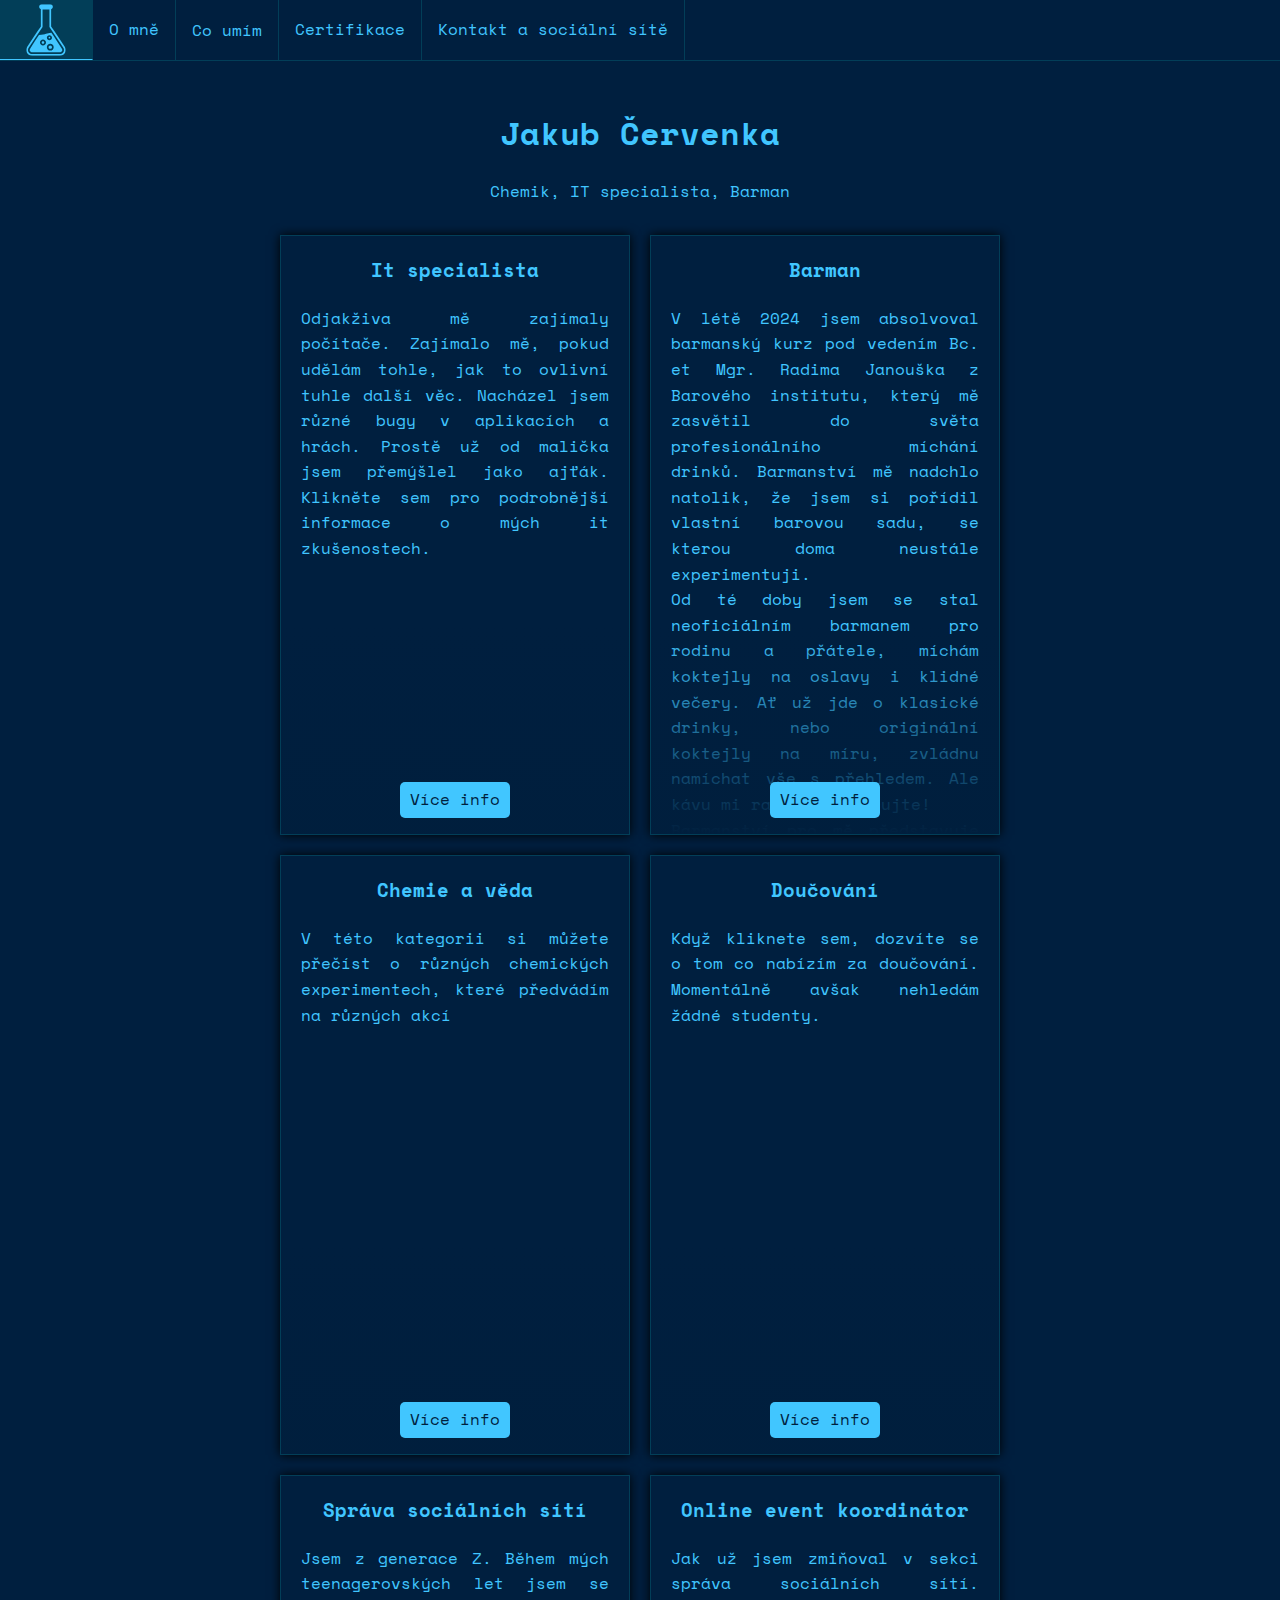
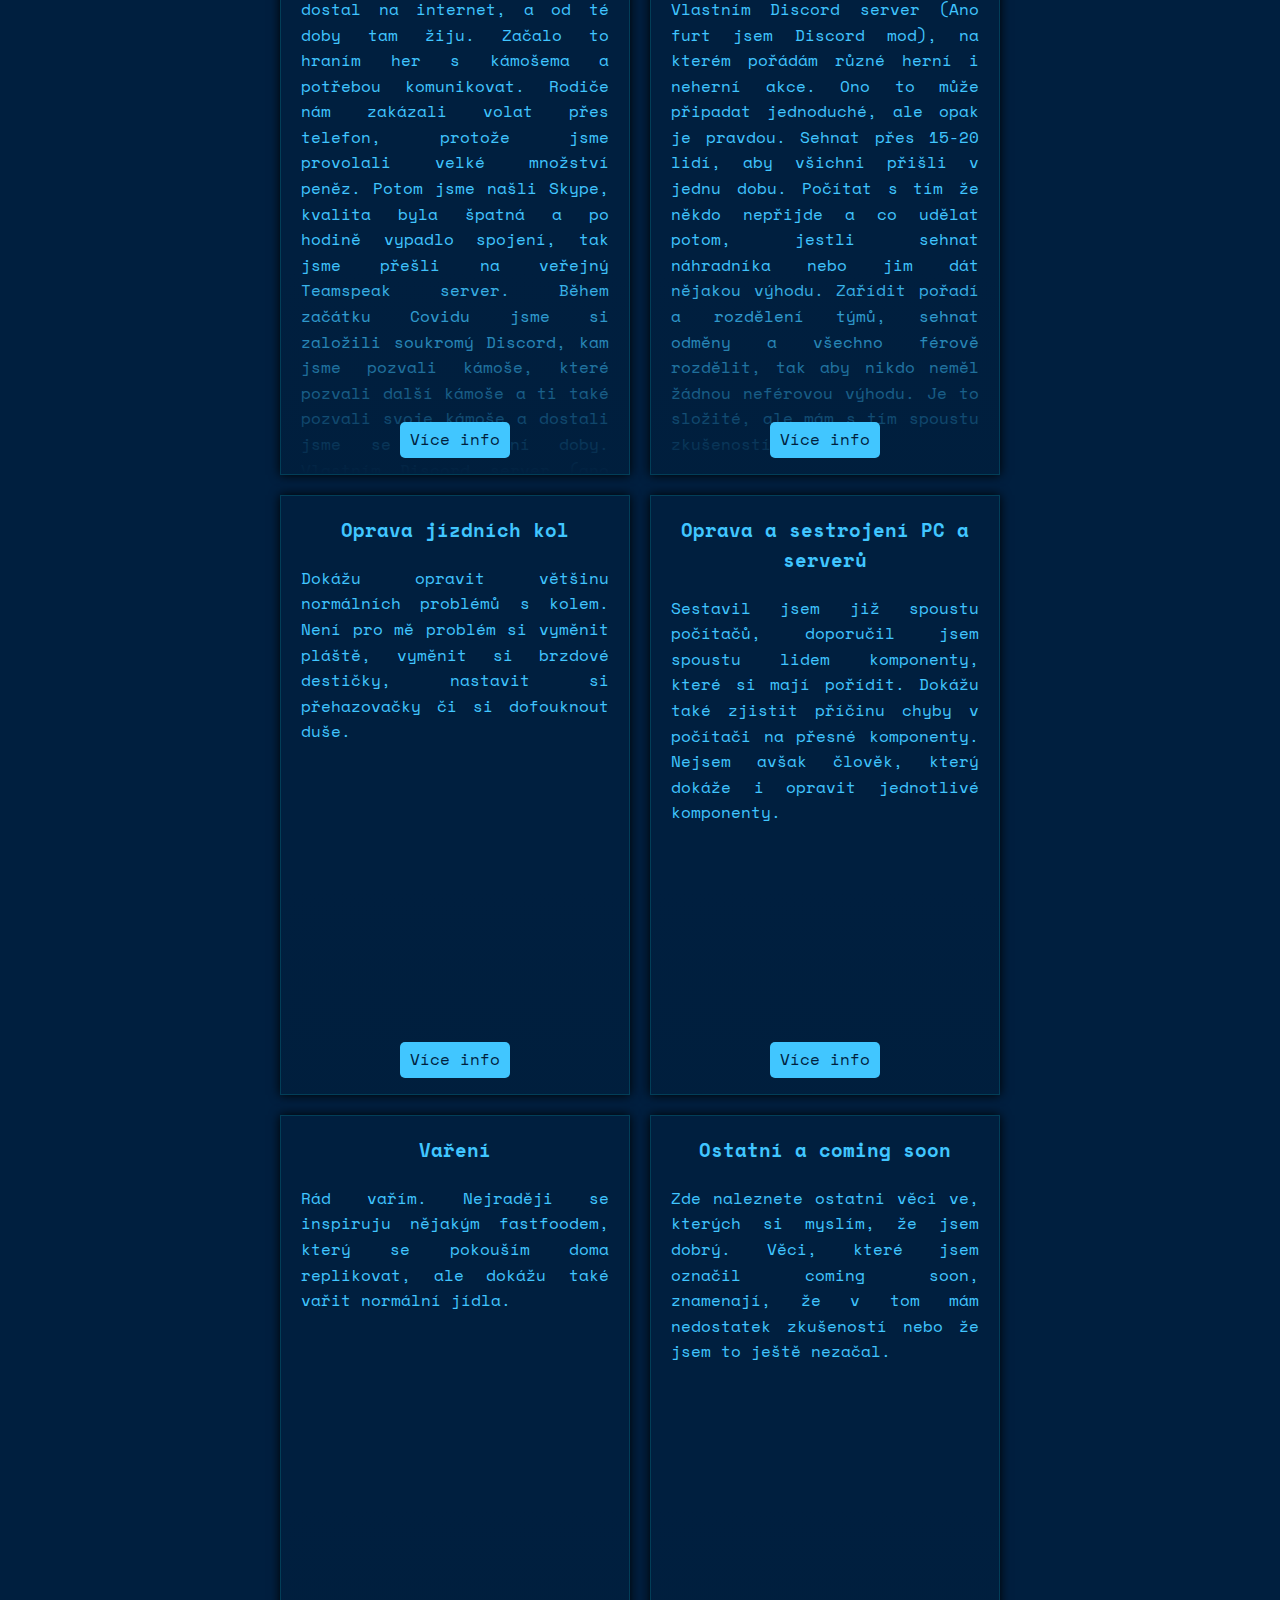
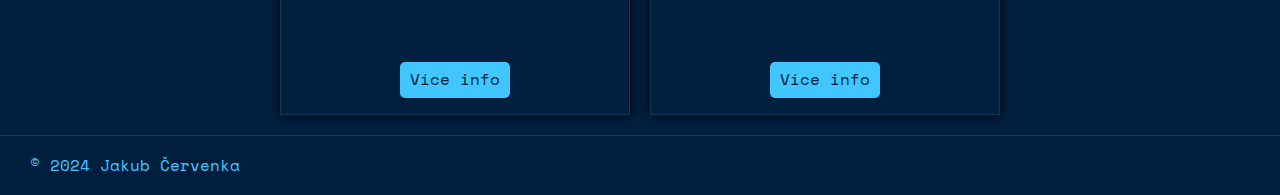
<file: index.html>
<!DOCTYPE html>
<html lang="cs">
<head>
    <meta charset="UTF-8">
    <meta name="viewport" content="width=device-width, initial-scale=1.0">
    <title>Jakub Červenka</title>
    <link rel="stylesheet" href="/styles.css">
    <link rel="icon" href="/icons/my icons/icon.svg" type="image/svg+xml">
    <script src="/main.js"></script>
</head>
<body style="min-height: 99.9dvh;">
    <header>
        <nav class="navbar desktop-navbar">
            <ul>
                <li><a href="/"><img src="/icons/my icons/icon.svg" alt="Chemická baňka" title="Jakub Červenka"></a></li>
                <li><a href="/o-mne">O mně</a></li>
                <li>
                    <div class="dropdown">
                        <button>Co umím
                            <div class="dropdown-content">
                                <a href="/IT">IT</a>
                                <a href="/chemie-a-veda">Chemie a věda</a>
                                <a href="/doucovani">Doučování</a>
                                <a href="/#barman">Barman</a>
                                <a href="/ostatni">Ostatní</a>
                            </div>
                        </button>
                    </div>
                </li>
                <li><a href="/certifikace">Certifikace</a></li>
                <li><a href="/kontakt-a-socialni-site">Kontakt a sociální sítě</a></li>
            </ul>
        </nav>
        <nav class="navbar mobile-navbar">
            <div class="button-container">
                <a href="/"><img src="/icons/my icons/icon.svg" alt="Chemická baňka" title="Jakub Červenka" class="navbar-logo"></a>
                <button class="toggle-button js-button" style="font-size: 24px;">☰</button>
            </div>
            <ul id="navbar-list" class="links">
                <li><a href="/o-mne">O mně</a></li>
                <li>
                    <div class="dropdown">
                        <button>Co umím
                            <div class="dropdown-content">
                                <a href="/IT">IT</a>
                                <a href="/chemie-a-veda">Chemie a věda</a>
                                <a href="/doucovani">Doučování</a>
                                <a href="/#barman">Barman</a>
                                <a href="/ostatni">Ostatní</a>
                            </div>
                        </button>
                    </div>
                </li>
                <li><a href="/certifikace">Certifikace</a></li>
                <li><a href="/kontakt-a-socialni-site">Kontakt a sociální sítě</a></li>
            </ul>
        </nav>
    </header>

    <main class="container">
        <h1>Jakub Červenka</h1>
        <p>Chemik, IT specialista, Barman</p>
        <div class="portfolio">
            <div class="skill-card" onclick="window.location.href='/IT'">
                <h3>It specialista</h3>
                <p>Odjakživa mě zajímaly počítače. Zajímalo mě, pokud udělám tohle, jak to ovlivní tuhle další věc. Nacházel jsem různé bugy v aplikacích a hrách.
                    Prostě už od malička jsem přemýšlel jako ajťák. Klikněte sem pro podrobnější informace o mých it zkušenostech.</p>
                <a href="#" class="more-info-button">Více info</a>
            </div>
            <div class="skill-card" onclick="openModal('barman', event)">
                <h3>Barman</h3>
                <p>V létě 2024 jsem absolvoval barmanský kurz pod vedením Bc. et Mgr. Radima Janouška z Barového institutu, který mě zasvětil do světa profesionálního míchání drinků. Barmanství mě nadchlo natolik, že jsem si pořídil vlastní barovou sadu, se kterou doma neustále experimentuji.<br>
                    Od té doby jsem se stal neoficiálním barmanem pro rodinu a přátele, míchám koktejly na oslavy i klidné večery. Ať už jde o klasické drinky, nebo originální koktejly na míru, zvládnu namíchat vše s přehledem. Ale kávu mi raději nesvěřujte!<br>
                    Barmanství pro mě představuje ideální způsob, jak si během studia na VŠCHT přivydělat a zároveň rozvíjet svou kreativitu i sociální dovednosti.</p>
                <a href="#" class="more-info-button">Více info</a>
            </div>
            <div class="skill-card" onclick="window.location.href='/chemie-a-veda'">
                <h3>Chemie a věda</h3>
                <p>V této kategorii si můžete přečíst o různých chemických experimentech, které předvádím na různých akcí</p>
                <a href="/chemie-a-veda/" class="more-info-button">Více info</a>
            </div>
            <div class="skill-card" onclick="window.location.href='/doucovani'">
                <h3>Doučování</h3>
                <p>Když kliknete sem, dozvíte se o tom co nabízím za doučování. Momentálně avšak nehledám žádné studenty.</p>
                <a href="/doucovani" class="more-info-button">Více info</a>
            </div>
            <div class="skill-card" onclick="openModal('sprava-socialnich-siti', event)">
                <h3>Správa sociálních sítí</h3>
                <p>Jsem z generace Z. Během mých teenagerovských let jsem se dostal na internet, a od té doby tam žiju. Začalo to hraním her s kámošema a potřebou komunikovat. 
                    Rodiče nám zakázali volat přes telefon, protože jsme provolali velké množství peněz. Potom jsme našli Skype, kvalita byla špatná a po hodině vypadlo spojení, tak jsme přešli na veřejný Teamspeak server.
                    Během začátku Covidu jsme si založili soukromý Discord, kam jsme pozvali kámoše, které pozvali další kámoše a ti také pozvali svoje kámoše a dostali jsme se do dnešní doby. 
                    Vlastním Discord server (ano jsem Discord mod) s 150 lidmi. Mojí politikou je zachovat všem uživatelům co největší svobody bez možnosti omezování ostatních. Několikrát jsem musel řešit různé neshody mezi lidma.
                    Spravuju 3 svoje Instagramy a dokážu spravovat sociální sítě menším firmám.
                </p>
                <a href="#" class="more-info-button">Více info</a>
            </div>
            <div class="skill-card" onclick="openModal('online-event-koordinator', event)">
                <h3>Online event koordinátor</h3>
                <p>Jak už jsem zmiňoval v sekci správa sociálních sítí. Vlastním Discord server (Ano furt jsem Discord mod), na kterém pořádám různé herní i neherní akce. Ono to může připadat jednoduché, ale opak je pravdou.
                    Sehnat přes 15-20 lidí, aby všichni přišli v jednu dobu. Počítat s tím že někdo nepřijde a co udělat potom, jestli sehnat náhradníka nebo jim dát nějakou výhodu. 
                    Zařídit pořadí a rozdělení týmů, sehnat odměny a všechno férově rozdělit, tak aby nikdo neměl žádnou neférovou výhodu. Je to složité, ale mám s tím spoustu zkušeností.
                </p>
                <a href="#" class="more-info-button">Více info</a>
            </div>
            <div class="skill-card" onclick="openModal('oprava-jizdnich-kol', event)">
                <h3>Oprava jízdních kol</h3>
                <p>Dokážu opravit většinu normálních problémů s kolem. Není pro mě problém si vyměnit pláště, vyměnit si brzdové destičky, nastavit si přehazovačky či si dofouknout duše.</p>
                <a href="#" class="more-info-button">Více info</a>
            </div>
            <div class="skill-card" onclick="openModal('oprava-a-sestrojeni-pc-a-serveru', event)">
                <h3>Oprava a sestrojení PC a serverů</h3>
                <p>Sestavil jsem již spoustu počítačů, doporučil jsem spoustu lidem komponenty, které si mají pořídit. Dokážu také zjistit příčinu chyby v počítači na přesné komponenty. 
                    Nejsem avšak člověk, který dokáže i opravit jednotlivé komponenty.</p>
                <a href="#" class="more-info-button">Více info</a>
            </div>
            <div class="skill-card" onclick="openModal('vareni', event)">
                <h3>Vaření</h3>
                <p>Rád vařím. Nejraději se inspiruju nějakým fastfoodem, který se pokouším doma replikovat, ale dokážu také vařit normální jídla.
               </p>
                <a href="#" class="more-info-button">Více info</a>
            </div>
            <div class="skill-card" onclick="window.location.href='/ostatni'">
                <h3>Ostatní a coming soon</h3>
                <p>Zde naleznete ostatni věci ve, kterých si myslím, že jsem dobrý. Věci, které jsem označil coming soon, znamenají, že v tom mám nedostatek zkušeností nebo že jsem to ještě nezačal.</p>
                <a href="/ostatni" class="more-info-button">Více info</a>
            </div>
        </div>
    </main>

    <footer class="bottom-panel">
        <p>&copy; 2024 Jakub Červenka</p>
    </footer>

    <div class="modal" id="barman">
        <div class="modal-content">
            <span class="close" onclick="closeModal()">&times;</span>
            <h2>Barman</h2>
            <p>V létě 2024 jsem absolvoval barmanský kurz pod vedením Bc. et Mgr. Radima Janouška z Barového institutu, který mě zasvětil do světa profesionálního míchání drinků. Barmanství mě nadchlo natolik, že jsem si pořídil vlastní barovou sadu, se kterou doma neustále experimentuji.<br>
                Od té doby jsem se stal neoficiálním barmanem pro rodinu a přátele, míchám koktejly na oslavy i klidné večery. Ať už jde o klasické drinky, nebo originální koktejly na míru, zvládnu namíchat vše s přehledem. Ale kávu mi raději nesvěřujte!<br>
                Barmanství pro mě představuje ideální způsob, jak si během studia na VŠCHT přivydělat a zároveň rozvíjet svou kreativitu i sociální dovednosti.</p>
        </div>
    </div>
    <div class="modal" id="sprava-socialnich-siti">
        <div class="modal-content">
            <span class="close" onclick="closeModal()">&times;</span>
            <h2>Správa sociálních sítí</h2>
            <p>Jsem z generace Z. Během mých teenagerovských let jsem se dostal na internet, a od té doby tam žiju. Začalo to hraním her s kámošema a potřebou komunikovat. 
                Rodiče nám zakázali volat přes telefon, protože jsme provolali velké množství peněz. Potom jsme našli Skype, kvalita byla špatná a po hodině vypadlo spojení, tak jsme přešli na veřejný Teamspeak server.
                Během začátku Covidu jsme si založili soukromý Discord, kam jsme pozvali kámoše, které pozvali další kámoše a ti také pozvali svoje kámoše a dostali jsme se do dnešní doby. 
                Vlastním Discord server (ano jsem Discord mod) s 150 lidmi. Mojí politikou je zachovat všem uživatelům co největší svobody bez možnosti omezování ostatních. Několikrát jsem musel řešit různé neshody mezi lidma.
                Spravuju 3 svoje Instagramy a dokážu spravovat sociální sítě menším firmám.</p>
        </div>
    </div>
    <div class="modal" id="online-event-koordinator">
        <div class="modal-content">
            <span class="close" onclick="closeModal()">&times;</span>
            <h2>Online event koordinátor</h2>
            <p>Jak už jsem zmiňoval v sekci správa sociálních sítí. Vlastním Discord server (Ano furt jsem Discord mod), na kterém pořádám různé herní i neherní akce. Ono to může připadat jednoduché, ale opak je pravdou.
                Sehnat přes 15-20 lidí, aby všichni přišli v jednu dobu. Počítat s tím že někdo nepřijde a co udělat potom, jestli sehnat náhradníka nebo jim dát nějakou výhodu. 
                Zařídit pořadí a rozdělení týmů, sehnat odměny a všechno férově rozdělit, tak aby nikdo neměl žádnou neférovou výhodu. Je to složité, ale mám s tím spoustu zkušeností.</p>
        </div>
    </div>
    <div class="modal" id="oprava-jizdnich-kol">
        <div class="modal-content">
            <span class="close" onclick="closeModal()">&times;</span>
            <h2>Oprava jízdních kol</h2>
            <p>Dokážu opravit většinu normálních problémů s kolem. Není pro mě problém si vyměnit pláště, vyměnit si brzdové destičky, nastavit si přehazovačky či si dofouknout duše.</p>
        </div>
    </div>
    <div class="modal" id="oprava-a-sestrojeni-pc-a-serveru">
        <div class="modal-content">
            <span class="close" onclick="closeModal()">&times;</span>
            <h2>Oprava a sestrojení PC a serverů</h2>
            <p>Sestavil jsem již spoustu počítačů, doporučil jsem spoustu lidem komponenty, které si mají pořídit. Dokážu také zjistit příčinu chyby v počítači na přesné komponenty. 
                Nejsem avšak člověk, který dokáže i opravit jednotlivé komponenty.</p>
        </div>
    </div>
    <div class="modal" id="vareni">
        <div class="modal-content">
            <span class="close" onclick="closeModal()">&times;</span>
            <h2>Vaření</h2>
            <p>Rád vařím. Nejraději se inspiruju nějakým fastfoodem, který se pokouším doma replikovat, ale dokážu také vařit normální jídla.
            </p>
        </div>
    </div>
</body>
</html>
</file>
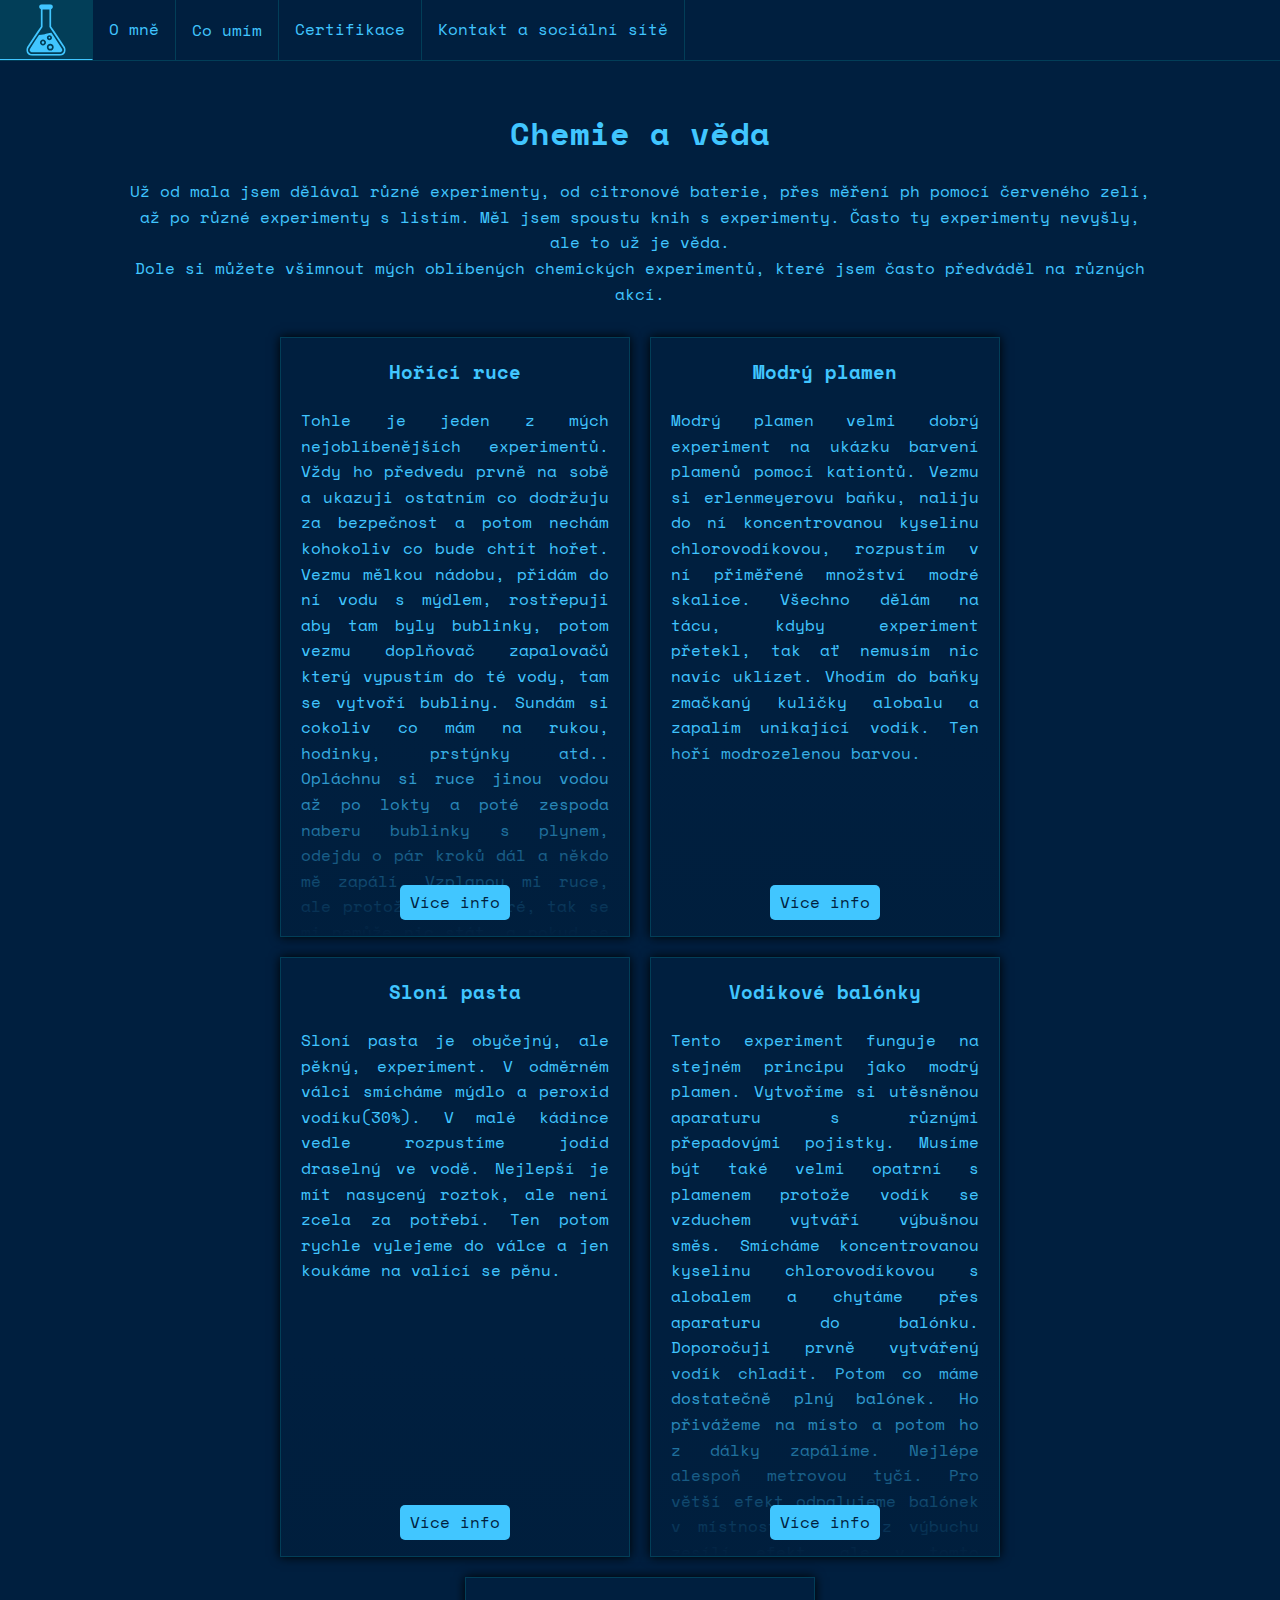
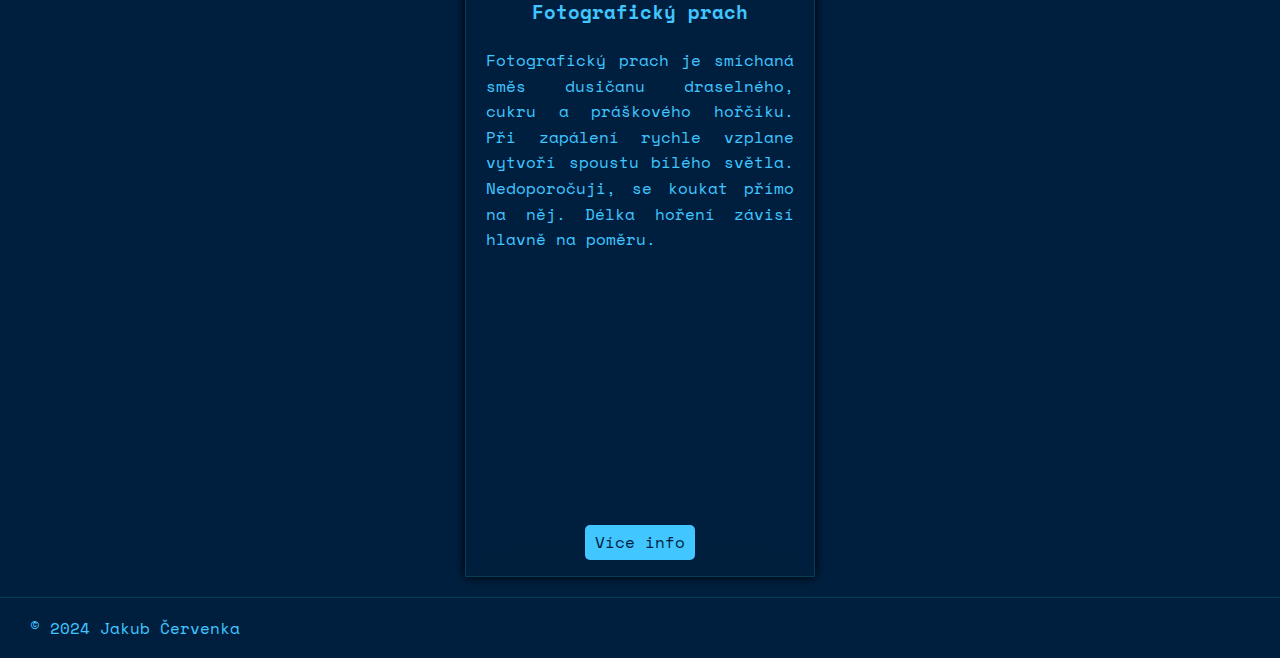
<file: chemie-a-veda/index.html>
<!DOCTYPE html>
<html lang="cs">
<head>
    <meta charset="UTF-8">
    <meta name="viewport" content="width=device-width, initial-scale=1.0">
    <title>Jakub Červenka</title>
    <link rel="stylesheet" href="/styles.css">
    <link rel="icon" href="/icons/my icons/icon.svg" type="image/svg+xml">
    <script src="/main.js"></script>
</head>
<body style="min-height: 99.9dvh;">
    <header>
        <nav class="navbar desktop-navbar">
            <ul>
                <li><a href="/"><img src="/icons/my icons/icon.svg" alt="Chemická baňka" title="Jakub Červenka"></a></li>
                <li><a href="/o-mne">O mně</a></li>
                <li>
                    <div class="dropdown">
                        <button>Co umím
                            <div class="dropdown-content">
                                <a href="/IT">IT</a>
                                <a href="/chemie-a-veda">Chemie a věda</a>
                                <a href="/doucovani">Doučování</a>
                                <a href="/#barman">Barman</a>
                                <a href="/ostatni">Ostatní</a>
                            </div>
                        </button>
                    </div>
                </li>
                <li><a href="/certifikace">Certifikace</a></li>
                <li><a href="/kontakt-a-socialni-site">Kontakt a sociální sítě</a></li>
            </ul>
        </nav>
        <nav class="navbar mobile-navbar">
            <div class="button-container">
                <a href="/"><img src="/icons/my icons/icon.svg" alt="Chemická baňka" title="Jakub Červenka" class="navbar-logo"></a>
                <button class="toggle-button js-button" style="font-size: 24px;">☰</button>
            </div>
            <ul id="navbar-list" class="links">
                <li><a href="/o-mne">O mně</a></li>
                <li>
                    <div class="dropdown">
                        <button>Co umím
                            <div class="dropdown-content">
                                <a href="/IT">IT</a>
                                <a href="/chemie-a-veda">Chemie a věda</a>
                                <a href="/doucovani">Doučování</a>
                                <a href="/#barman">Barman</a>
                                <a href="/ostatni">Ostatní</a>
                            </div>
                        </button>
                    </div>
                </li>
                <li><a href="/certifikace">Certifikace</a></li>
                <li><a href="/kontakt-a-socialni-site">Kontakt a sociální sítě</a></li>
            </ul>
        </nav>
    </header>

    <main class="container">
        <h1>Chemie a věda</h1>
        <p>Už od mala jsem dělával různé experimenty, od citronové baterie, přes měření ph pomocí červeného zelí, až po různé experimenty s listím. Měl jsem spoustu knih s experimenty. Často ty experimenty nevyšly, ale to už je věda.<br>
            Dole si můžete všimnout mých oblíbených chemických experimentů, které jsem často předváděl na různých akcí.

        </p>
        <div class="portfolio">
            <div class="skill-card" onclick="openModal('horici-ruce', event)">
                <h3>Hořící ruce</h3>
                <p>Tohle je jeden z mých nejoblíbenějších experimentů. Vždy ho předvedu prvně na sobě a ukazuji ostatním co dodržuju za bezpečnost a potom nechám kohokoliv co bude chtít hořet.
                    Vezmu mělkou nádobu, přidám do ní vodu s mýdlem, rostřepuji aby tam byly bublinky, potom vezmu doplňovač zapalovačů který vypustím do té vody, tam se vytvoří bubliny.
                    Sundám si cokoliv co mám na rukou, hodinky, prstýnky atd.. Opláchnu si ruce jinou vodou až po lokty a poté zespoda naberu bublinky s plynem, odejdu o pár kroků dál a někdo mě zapálí.
                    Vzplanou mi ruce, ale protože jsou mokré, tak se mi nemůže nic stát, a pokud se budu cítit nekomfortně, tak rychlím švihem rukou se plamene zbavím.
                </p>
                <a href="#" class="more-info-button">Více info</a>
            </div>
            <div class="skill-card" onclick="openModal('modry-plamen', event)">
                <h3>Modrý plamen</h3>
                <p>Modrý plamen velmi dobrý experiment na ukázku barvení plamenů pomocí kationtů. Vezmu si erlenmeyerovu baňku, naliju do ní koncentrovanou kyselinu chlorovodíkovou, rozpustím v ní přiměřené množství modré skalice.
                    Všechno dělám na tácu, kdyby experiment přetekl, tak ať nemusím nic navíc uklízet. Vhodím do baňky zmačkaný kuličky alobalu a zapalím unikající vodík. Ten hoří modrozelenou barvou.
                </p>
                <a href="#" class="more-info-button">Více info</a>
            </div>
            <div class="skill-card" onclick="openModal('sloni-pasta', event)">
                <h3>Sloní pasta</h3>
                <p>Sloní pasta je obyčejný, ale pěkný, experiment. V odměrném válci smícháme mýdlo a peroxid vodíku(30%). V malé kádince vedle rozpustíme jodid draselný ve vodě. Nejlepší je mít nasycený roztok, ale není zcela za potřebí.
                    Ten potom rychle vylejeme do válce a jen koukáme na valící se pěnu.
                </p>
                <a href="#" class="more-info-button">Více info</a>
            </div>
            <div class="skill-card" onclick="openModal('vodikove-balonky', event)">
                <h3>Vodíkové balónky</h3>
                <p>Tento experiment funguje na stejném principu jako modrý plamen. Vytvoříme si utěsněnou aparaturu s různými přepadovými pojistky. Musíme být také velmi opatrní s plamenem protože vodík se vzduchem vytváří výbušnou směs.
                    Smícháme koncentrovanou kyselinu chlorovodíkovou s alobalem a chytáme přes aparaturu do balónku. Doporočuji prvně vytvářený vodík chladit. Potom co máme dostatečně plný balónek. Ho přivážeme na místo a potom ho z dálky zapálíme.
                    Nejlépe alespoň metrovou tyčí. Pro větší efekt odpalujeme balónek v místnosti ozvěna z výbuchu zesílí efekt, ale v tomto případě doporočuji ochranu sluchu minimálně člověku, který odpaluje daný balónek. 
                </p>
                <a href="#" class="more-info-button">Více info</a>
            </div>
            <div class="skill-card" onclick="openModal('fotograficky-prach', event)">
                <h3>Fotografický prach</h3>
                <p>Fotografický prach je smíchaná směs dusičanu draselného, cukru a práškového hořčíku. Při zapálení rychle vzplane vytvoří spoustu bílého světla. Nedoporočuji, se koukat přímo na něj. Délka hoření závisí hlavně na poměru.</p>
                <a href="#" class="more-info-button">Více info</a>
            </div>
        </div>
    </main>

    <footer class="bottom-panel">
        <p>&copy; 2024 Jakub Červenka</p>
    </footer>

    <div class="modal" id="horici-ruce">
        <div class="modal-content">
            <span class="close" onclick="closeModal()">&times;</span>
            <h2>Hořící ruce</h2>
            <p>Tohle je jeden z mých nejoblíbenějších experimentů. Vždy ho předvedu prvně na sobě a ukazuji ostatním co dodržuju za bezpečnost a potom nechám kohokoliv co bude chtít hořet.
                Vezmu mělkou nádobu, přidám do ní vodu s mýdlem, rostřepuji aby tam byly bublinky, potom vezmu doplňovač zapalovačů který vypustím do té vody, tam se vytvoří bubliny.
                Sundám si cokoliv co mám na rukou, hodinky, prstýnky atd.. Opláchnu si ruce jinou vodou až po lokty a poté zespoda naberu bublinky s plynem, odejdu o pár kroků dál a někdo mě zapálí.
                Vzplanou mi ruce, ale protože jsou mokré, tak se mi nemůže nic stát, a pokud se budu cítit nekomfortně, tak rychlím švihem rukou se plamene zbavím.</p>
        </div>
    </div>
    <div class="modal" id="modry-plamen">
        <div class="modal-content">
            <span class="close" onclick="closeModal()">&times;</span>
            <h2>Modrý plamen</h2>
            <p>Modrý plamen velmi dobrý experiment na ukázku barvení plamenů pomocí kationtů. Vezmu si erlenmeyerovu baňku, naliju do ní koncentrovanou kyselinu chlorovodíkovou, rozpustím v ní přiměřené množství modré skalice.
                Všechno dělám na tácu, kdyby experiment přetekl, tak ať nemusím nic navíc uklízet. Vhodím do baňky zmačkaný kuličky alobalu a zapalím unikající vodík. Ten hoří modrozelenou barvou.</p>
        </div>
    </div>
    <div class="modal" id="sloni-pasta">
        <div class="modal-content">
            <span class="close" onclick="closeModal()">&times;</span>
            <h2>Sloní pasta</h2>
            <p>Sloní pasta je obyčejný, ale pěkný, experiment. V odměrném válci smícháme mýdlo a peroxid vodíku(30%). V malé kádince vedle rozpustíme jodid draselný ve vodě. Nejlepší je mít nasycený roztok, ale není zcela za potřebí.
                Ten potom rychle vylejeme do válce a jen koukáme na valící se pěnu.</p>
        </div>
    </div>
    <div class="modal" id="vodikove-balonky">
        <div class="modal-content">
            <span class="close" onclick="closeModal()">&times;</span>
            <h2>Vodíkové balónky</h2>
            <p>Tento experiment funguje na stejném principu jako modrý plamen. Vytvoříme si utěsněnou aparaturu s různými přepadovými pojistky. Musíme být také velmi opatrní s plamenem protože vodík se vzduchem vytváří výbušnou směs.
                Smícháme koncentrovanou kyselinu chlorovodíkovou s alobalem a chytáme přes aparaturu do balónku. Doporočuji prvně vytvářený vodík chladit. Potom co máme dostatečně plný balónek. Ho přivážeme na místo a potom ho z dálky zapálíme.
                Nejlépe alespoň metrovou tyčí. Pro větší efekt odpalujeme balónek v místnosti ozvěna z výbuchu zesílí efekt, ale v tomto případě doporočuji ochranu sluchu minimálně člověku, který odpaluje daný balónek. 
            </p>
        </div>
    </div>
    <div class="modal" id="fotograficky-prach">
        <div class="modal-content">
            <span class="close" onclick="closeModal()">&times;</span>
            <h2>Fotografický prach</h2>
            <p>Fotografický prach je smíchaná směs dusičanu draselného, cukru a práškového hořčíku. Při zapálení rychle vzplane vytvoří spoustu bílého světla. Nedoporočuji, se koukat přímo na něj. Délka hoření závisí hlavně na poměru.</p>
        </div>
    </div>
</body>
</html>
</file>
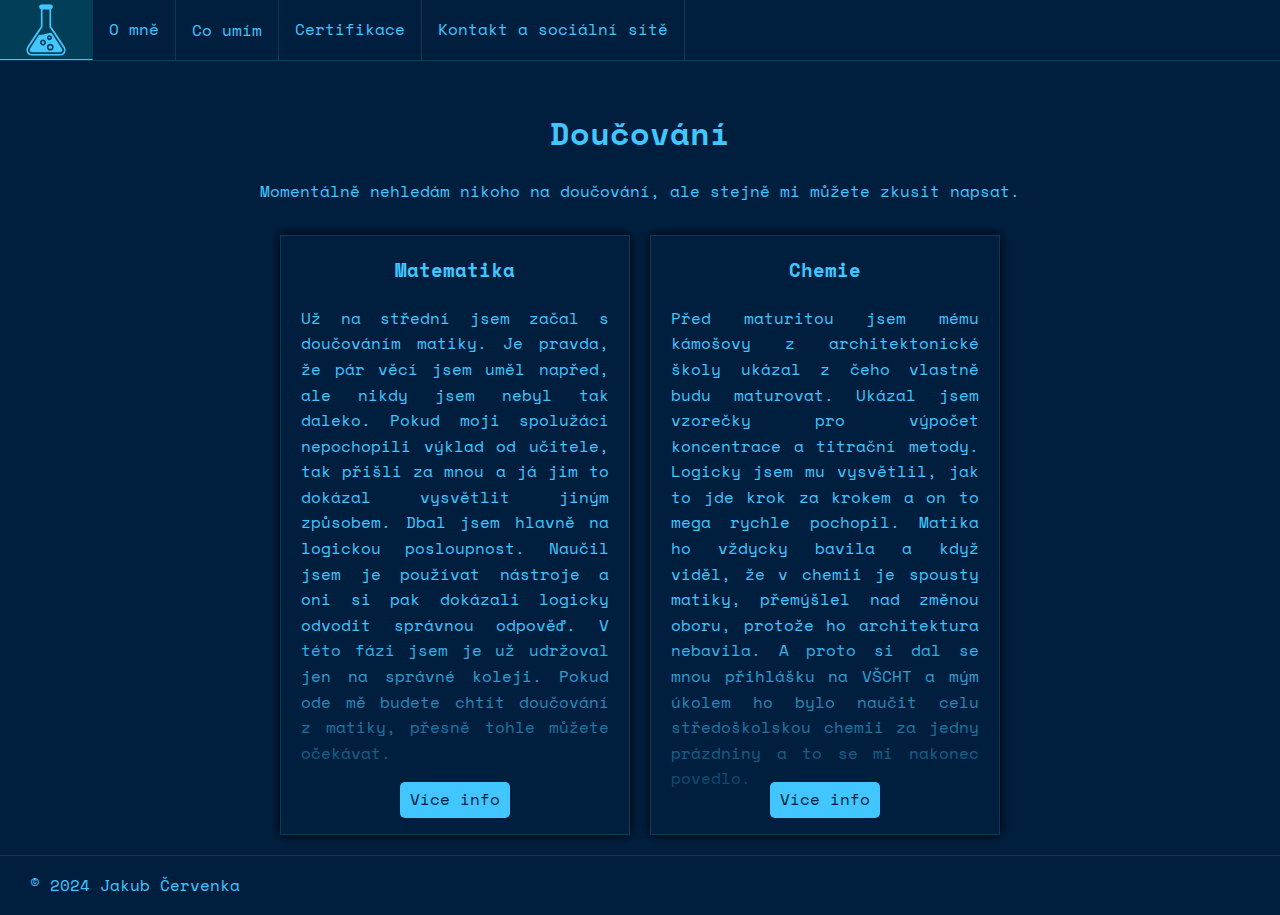
<file: doucovani/index.html>
<!DOCTYPE html>
<html lang="cs">
<head>
    <meta charset="UTF-8">
    <meta name="viewport" content="width=device-width, initial-scale=1.0">
    <title>Jakub Červenka</title>
    <link rel="stylesheet" href="/styles.css">
    <link rel="icon" href="/icons/my icons/icon.svg" type="image/svg+xml">
    <script src="/main.js"></script>
</head>
<body style="min-height: 99.9dvh;">
    <header>
        <nav class="navbar desktop-navbar">
            <ul>
                <li><a href="/"><img src="/icons/my icons/icon.svg" alt="Chemická baňka" title="Jakub Červenka"></a></li>
                <li><a href="/o-mne">O mně</a></li>
                <li>
                    <div class="dropdown">
                        <button>Co umím
                            <div class="dropdown-content">
                                <a href="/IT">IT</a>
                                <a href="/chemie-a-veda">Chemie a věda</a>
                                <a href="/doucovani">Doučování</a>
                                <a href="/#barman">Barman</a>
                                <a href="/ostatni">Ostatní</a>
                            </div>
                        </button>
                    </div>
                </li>
                <li><a href="/certifikace">Certifikace</a></li>
                <li><a href="/kontakt-a-socialni-site">Kontakt a sociální sítě</a></li>
            </ul>
        </nav>
        <nav class="navbar mobile-navbar">
            <div class="button-container">
                <a href="/"><img src="/icons/my icons/icon.svg" alt="Chemická baňka" title="Jakub Červenka" class="navbar-logo"></a>
                <button class="toggle-button js-button" style="font-size: 24px;">☰</button>
            </div>
            <ul id="navbar-list" class="links">
                <li><a href="/o-mne">O mně</a></li>
                <li>
                    <div class="dropdown">
                        <button>Co umím
                            <div class="dropdown-content">
                                <a href="/IT">IT</a>
                                <a href="/chemie-a-veda">Chemie a věda</a>
                                <a href="/doucovani">Doučování</a>
                                <a href="/#barman">Barman</a>
                                <a href="/ostatni">Ostatní</a>
                            </div>
                        </button>
                    </div>
                </li>
                <li><a href="/certifikace">Certifikace</a></li>
                <li><a href="/kontakt-a-socialni-site">Kontakt a sociální sítě</a></li>
            </ul>
        </nav>
    </header>

    <main class="container">
        <h1>Doučování</h1>
        <p>Momentálně nehledám nikoho na doučování, ale stejně mi můžete zkusit napsat.</p>
        <div class="portfolio">
            <div class="skill-card" onclick="openModal('matematika', event)">
                <h3>Matematika</h3>
                <p>Už na střední jsem začal s doučováním matiky. Je pravda, že pár věcí jsem uměl napřed, ale nikdy jsem nebyl tak daleko. 
                    Pokud moji spolužáci nepochopili výklad od učitele, tak přišli za mnou a já jim to dokázal vysvětlit jiným způsobem. Dbal jsem hlavně na logickou posloupnost.
                    Naučil jsem je používat nástroje a oni si pak dokázali logicky odvodit správnou odpověď. V této fázi jsem je už udržoval jen na správné koleji. 
                    Pokud ode mě budete chtít doučování z matiky, přesně tohle můžete očekávat.</p>
                <a href="#" class="more-info-button">Více info</a>
            </div>
            <div class="skill-card" onclick="openModal('chemie', event)">
                <h3>Chemie</h3>
                <p>Před maturitou jsem mému kámošovy z architektonické školy ukázal z čeho vlastně budu maturovat. Ukázal jsem vzorečky pro výpočet koncentrace a titrační metody.
                    Logicky jsem mu vysvětlil, jak to jde krok za krokem a on to mega rychle pochopil. Matika ho vždycky bavila a když viděl, že v chemii je spousty matiky, přemýšlel nad změnou oboru, protože ho architektura nebavila.
                    A proto si dal se mnou přihlášku na VŠCHT a mým úkolem ho bylo naučit celu středoškolskou chemii za jedny prázdniny a to se mi nakonec povedlo.
                </p>
                <a href="#" class="more-info-button">Více info</a>
            </div>
        </div>
    </main>

    <footer class="bottom-panel">
        <p>&copy; 2024 Jakub Červenka</p>
    </footer>

    <div class="modal" id="matematika">
        <div class="modal-content">
            <span class="close" onclick="closeModal()">&times;</span>
            <h2>Matematika</h2>
            <p>Už na střední jsem začal s doučováním matiky. Je pravda, že pár věcí jsem uměl napřed, ale nikdy jsem nebyl tak daleko. 
                Pokud moji spolužáci nepochopili výklad od učitele, tak přišli za mnou a já jim to dokázal vysvětlit jiným způsobem. Dbal jsem hlavně na logickou posloupnost.
                Naučil jsem je používat nástroje a oni si pak dokázali logicky odvodit správnou odpověď. V této fázi jsem je už udržoval jen na správné koleji. 
                Pokud ode mě budete chtít doučování z matiky, přesně tohle můžete očekávat.</p>
        </div>
    </div>
    <div class="modal" id="chemie">
        <div class="modal-content">
            <span class="close" onclick="closeModal()">&times;</span>
            <h2>Chemie</h2>
            <p>Před maturitou jsem mému kámošovi z architektonické školy ukázal z čeho vlastně budu maturovat. Ukázal jsem vzorečky pro výpočet koncentrace a titrační metody.
                Logicky jsem mu vysvětlil, jak to jde krok za krokem a on to mega rychle pochopil. Matika ho vždycky bavila a když viděl, že v chemii je spousty matiky, přemýšlel nad změnou oboru, protože ho architektura nebavila.
                A proto si dal se mnou přihlášku na VŠCHT a mým úkolem ho bylo naučit celou středoškolskou chemii za jedny prázdniny a to se mi nakonec povedlo.</p>
        </div>
    </div>
</body>
</html>
</file>
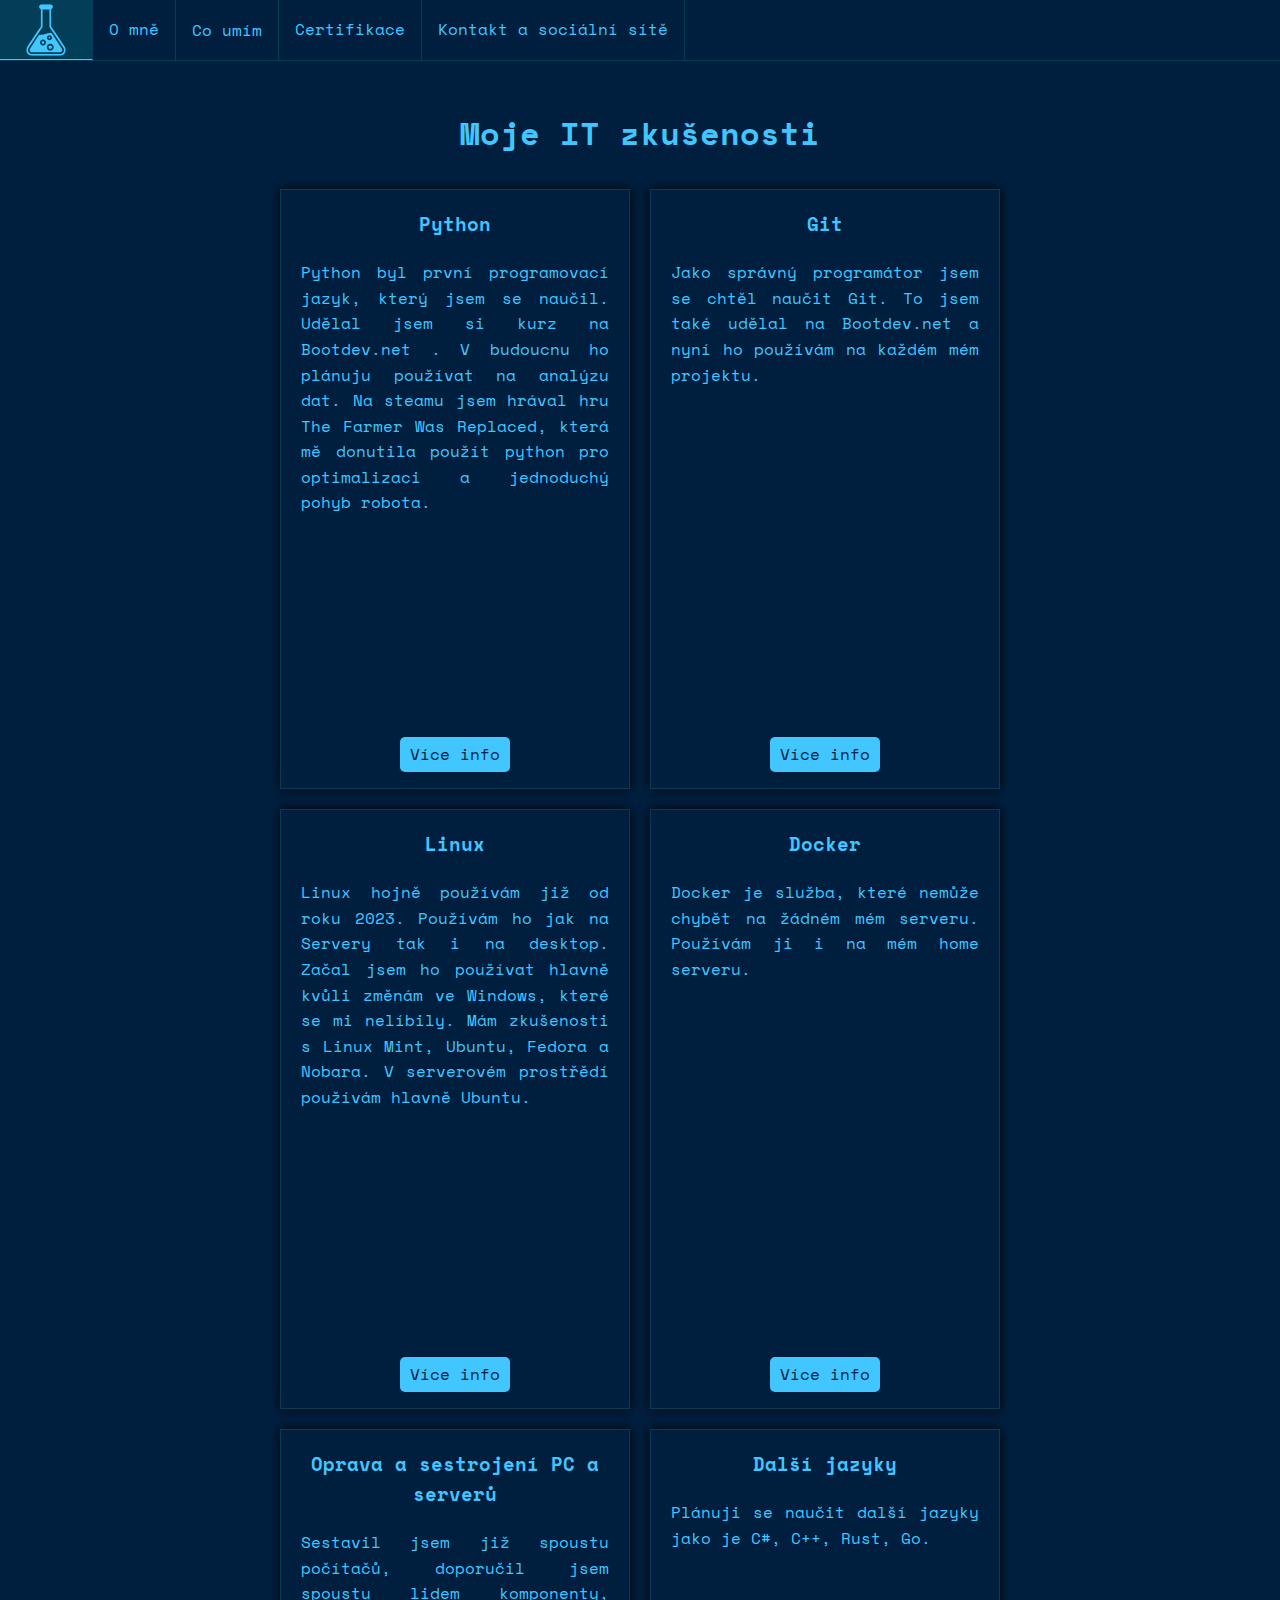
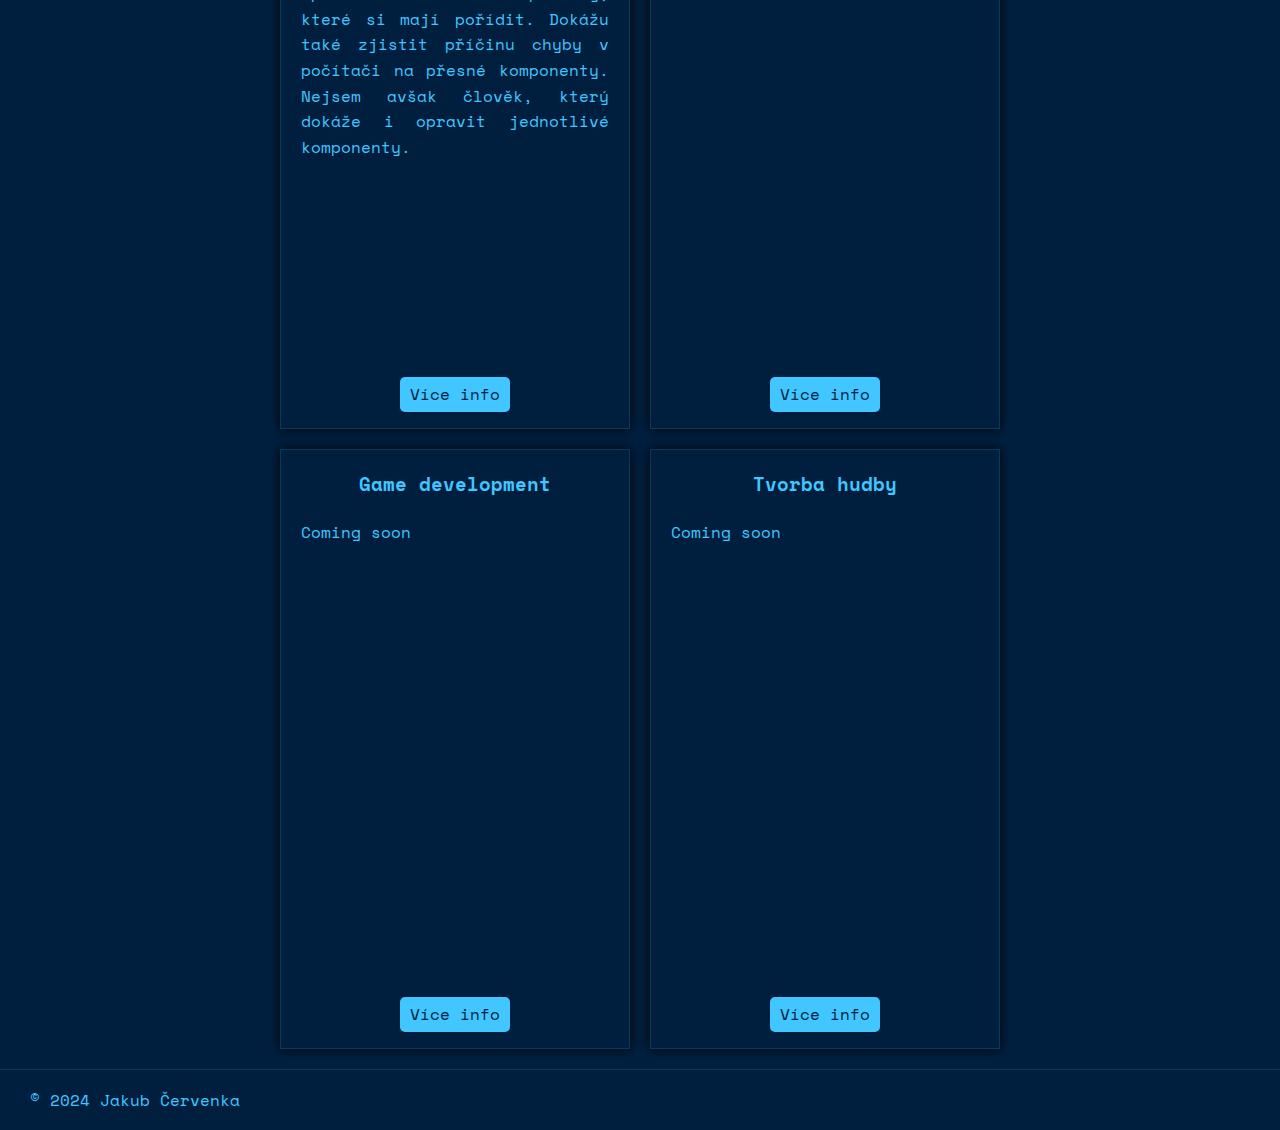
<file: IT/index.html>
<!DOCTYPE html>
<html lang="cs">
<head>
    <meta charset="UTF-8">
    <meta name="viewport" content="width=device-width, initial-scale=1.0">
    <title>Jakub Červenka</title>
    <link rel="stylesheet" href="/styles.css">
    <link rel="icon" href="/icons/my icons/icon.svg" type="image/svg+xml">
    <script src="/main.js"></script>
</head>
<body style="min-height: 99.9dvh;">
    <header>
        <nav class="navbar desktop-navbar">
            <ul>
                <li><a href="/"><img src="/icons/my icons/icon.svg" alt="Chemická baňka" title="Jakub Červenka"></a></li>
                <li><a href="/o-mne">O mně</a></li>
                <li>
                    <div class="dropdown">
                        <button>Co umím
                            <div class="dropdown-content">
                                <a href="/IT">IT</a>
                                <a href="/chemie-a-veda">Chemie a věda</a>
                                <a href="/doucovani">Doučování</a>
                                <a href="/#barman">Barman</a>
                                <a href="/ostatni">Ostatní</a>
                            </div>
                        </button>
                    </div>
                </li>
                <li><a href="/certifikace">Certifikace</a></li>
                <li><a href="/kontakt-a-socialni-site">Kontakt a sociální sítě</a></li>
            </ul>
        </nav>
        <nav class="navbar mobile-navbar">
            <div class="button-container">
                <a href="/"><img src="/icons/my icons/icon.svg" alt="Chemická baňka" title="Jakub Červenka" class="navbar-logo"></a>
                <button class="toggle-button js-button" style="font-size: 24px;">☰</button>
            </div>
            <ul id="navbar-list" class="links">
                <li><a href="/o-mne">O mně</a></li>
                <li>
                    <div class="dropdown">
                        <button>Co umím
                            <div class="dropdown-content">
                                <a href="/IT">IT</a>
                                <a href="/chemie-a-veda">Chemie a věda</a>
                                <a href="/doucovani">Doučování</a>
                                <a href="/#barman">Barman</a>
                                <a href="/ostatni">Ostatní</a>
                            </div>
                        </button>
                    </div>
                </li>
                <li><a href="/certifikace">Certifikace</a></li>
                <li><a href="/kontakt-a-socialni-site">Kontakt a sociální sítě</a></li>
            </ul>
        </nav>
    </header>

    <main class="container">
        <h1>Moje IT zkušenosti</h1>
        <div class="portfolio">
            <div class="skill-card" onclick="openModal('python', event)">
                <h3>Python</h3>
                <p>Python byl první programovací jazyk, který jsem se naučil. Udělal jsem si kurz na Bootdev.net . V budoucnu ho plánuju používat na analýzu dat. Na steamu jsem hrával hru The Farmer Was Replaced, která mě donutila použít python pro optimalizaci a jednoduchý pohyb robota.
                </p>
                <a href="#" class="more-info-button">Více info</a>
            </div>
            <div class="skill-card" onclick="openModal('git', event)">
                <h3>Git</h3>
                <p>Jako správný programátor jsem se chtěl naučit Git. To jsem také udělal na Bootdev.net a nyní ho používám na každém mém projektu. </p>
                <a href="#" class="more-info-button">Více info</a>
            </div>
            <div class="skill-card" onclick="openModal('linux', event)">
                <h3>Linux</h3>
                <p>Linux hojně používám již od roku 2023. Používám ho jak na Servery tak i na desktop. Začal jsem ho používat hlavně kvůli změnám ve Windows, které se mi nelíbily. Mám zkušenosti s Linux Mint, Ubuntu, Fedora a Nobara.
                    V serverovém prostřědí používám hlavně Ubuntu.
                </p>
                <a href="#" class="more-info-button">Více info</a>
            </div>
            <div class="skill-card" onclick="openModal('docker', event)">
                <h3>Docker</h3>
                <p>Docker je služba, které nemůže chybět na žádném mém serveru. Používám ji i na mém home serveru.</p>
                <a href="#" class="more-info-button">Více info</a>
            </div>
            <div class="skill-card" onclick="openModal('oprava-a-sestrojeni-pc-a-serveru', event)">
                <h3>Oprava a sestrojení PC a serverů</h3>
                <p>Sestavil jsem již spoustu počítačů, doporučil jsem spoustu lidem komponenty, které si mají pořídit. Dokážu také zjistit příčinu chyby v počítači na přesné komponenty. 
                    Nejsem avšak člověk, který dokáže i opravit jednotlivé komponenty.</p>
                <a href="#" class="more-info-button">Více info</a>
            </div>
            <div class="skill-card" onclick="openModal('dalsi-jazyky', event)">
                <h3>Další jazyky</h3>
                <p>Plánuji se naučit další jazyky jako je C#, C++, Rust, Go.</p>
                <a href="#" class="more-info-button">Více info</a>
            </div>
            <div class="skill-card" onclick="openModal('game-dev', event)">
                <h3>Game development</h3>
                <p>Coming soon</p>
                <a href="#" class="more-info-button">Více info</a>
            </div>
            <div class="skill-card" onclick="openModal('hudba', event)">
                <h3>Tvorba hudby</h3>
                <p>Coming soon</p>
                <a href="#" class="more-info-button">Více info</a>
            </div>
        </div>
    </main>

    <footer class="bottom-panel">
        <p>&copy; 2024 Jakub Červenka</p>
    </footer>

    <div class="modal" id="python">
        <div class="modal-content">
            <span class="close" onclick="closeModal()">&times;</span>
            <h2>Python</h2>
            <p>Python byl první programovací jazyk, který jsem se naučil. Udělal jsem si kurz na Bootdev.net . V budoucnu ho plánuju používat na analýzu dat. Na steamu jsem hrával hru <a href="https://store.steampowered.com/app/2060160/The_Farmer_Was_Replaced/" target="_blank">The Farmer Was Replaced</a>, která mě donutila použít python pro optimalizaci a jednoduchý pohyb robota.</p>
        </div>
    </div>
    <div class="modal" id="git">
        <div class="modal-content">
            <span class="close" onclick="closeModal()">&times;</span>
            <h2>Git</h2>
            <p>Jako správný programátor jsem se chtěl naučit Git. To jsem také udělal na Bootdev.net a nyní ho používám na každém mém projektu.</p>
        </div>
    </div>
    <div class="modal" id="linux">
        <div class="modal-content">
            <span class="close" onclick="closeModal()">&times;</span>
            <h2>Linux</h2>
            <p>Linux hojně používám již od roku 2023. Používám ho jak na Servery tak i na desktop. Začal jsem ho používat hlavně kvůli změnám ve Windows, které se mi nelíbily. Mám zkušenosti s Linux Mint, Ubuntu, Fedora a Nobara.
                V serverovém prostřědí používám hlavně Ubuntu.</p>
        </div>
    </div>
    <div class="modal" id="docker">
        <div class="modal-content">
            <span class="close" onclick="closeModal()">&times;</span>
            <h2>Docker</h2>
            <p>Docker je služba, které nemůže chybět na žádném mém serveru. Používám ji i na mém home serveru.</p>
        </div>
    </div>
    <div class="modal" id="oprava-a-sestrojeni-pc-a-serveru">
        <div class="modal-content">
            <span class="close" onclick="closeModal()">&times;</span>
            <h2>Oprava a sestrojení PC a serverů</h2>
            <p>Sestavil jsem již spoustu počítačů, doporučil jsem spoustu lidem komponenty, které si mají pořídit. Dokážu také zjistit příčinu chyby v počítači na přesné komponenty. 
                Nejsem avšak člověk, který dokáže i opravit jednotlivé komponenty.</p>
        </div>
    </div>
    <div class="modal" id="dalsi-jazyky">
        <div class="modal-content">
            <span class="close" onclick="closeModal()">&times;</span>
            <h2>Další jazyky</h2>
            <p>Plánuji se naučit další jazyky jako je C#, C++, Rust, Go.</p>
        </div>
    </div>
    <div class="modal" id="game-dev">
        <div class="modal-content">
            <span class="close" onclick="closeModal()">&times;</span>
            <h2>Game development</h2>
            <p>Coming soon.</p>
        </div>
    </div>
    <div class="modal" id="hudba">
        <div class="modal-content">
            <span class="close" onclick="closeModal()">&times;</span>
            <h2>Hudba</h2>
            <p>Coming soon.</p>
        </div>
    </div>
</body>
</html>
</file>
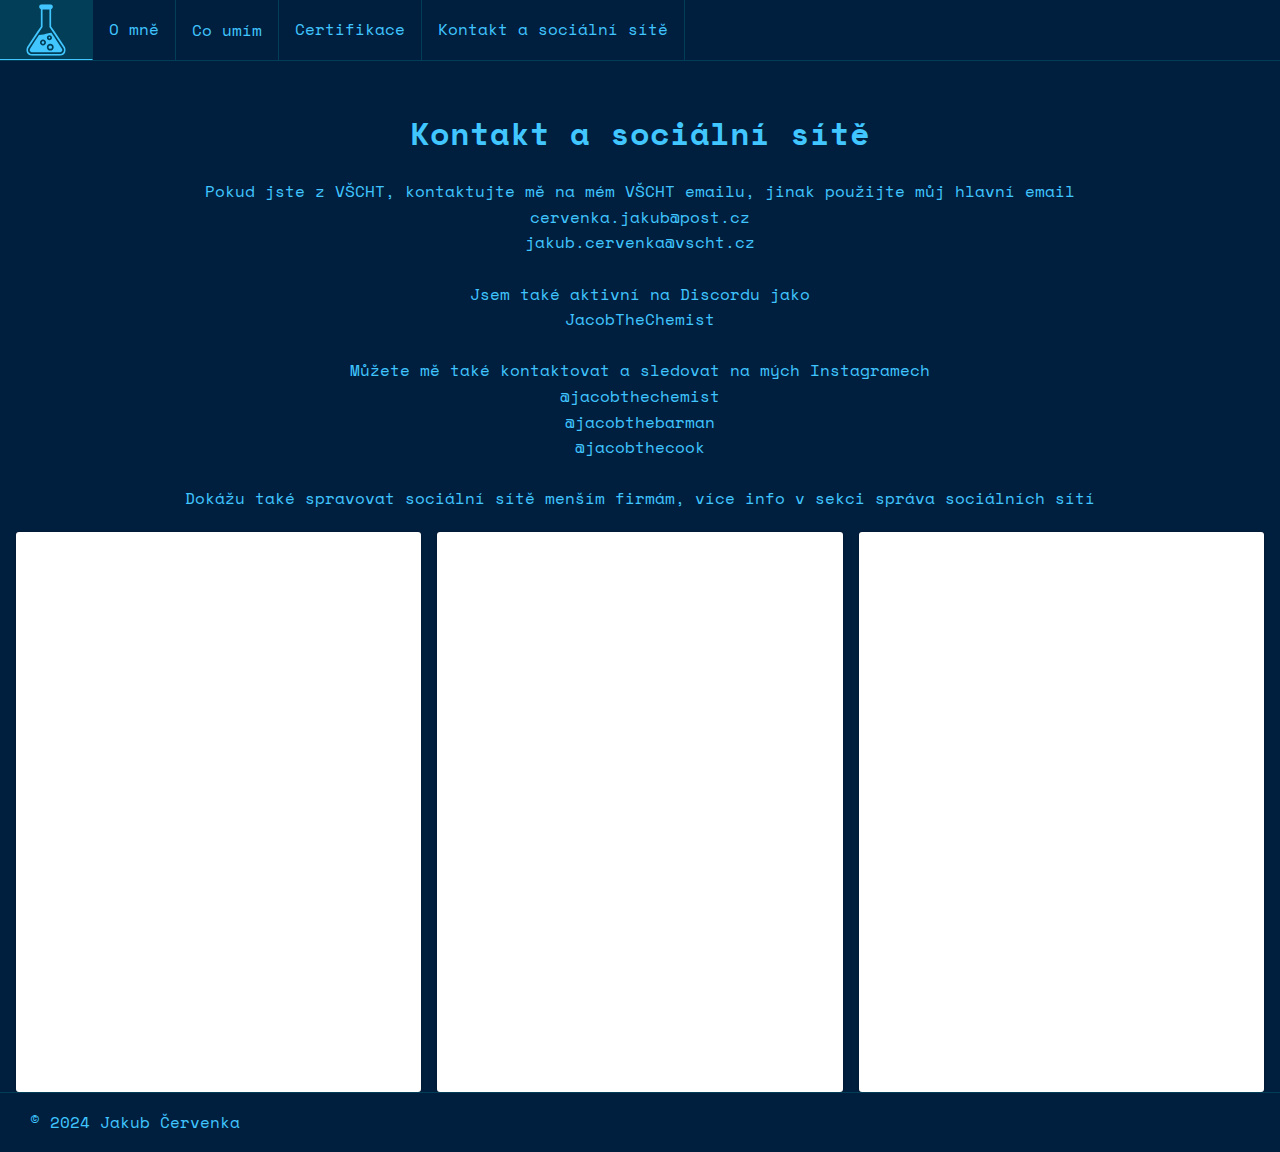
<file: kontakt-a-socialni-site/index.html>
<!DOCTYPE html>
<html lang="cs">
<head>
    <meta charset="UTF-8">
    <meta name="viewport" content="width=device-width, initial-scale=1.0">
    <title>Jakub Červenka</title>
    <link rel="stylesheet" href="/styles.css">
    <link rel="icon" href="/icons/my icons/icon.svg" type="image/svg+xml">
    <script src="/main.js"></script>
    <script src="https://www.instagram.com/embed.js"></script>
</head>
<body style="min-height: 99.9dvh;">
    <header>
        <nav class="navbar desktop-navbar">
            <ul>
                <li><a href="/"><img src="/icons/my icons/icon.svg" alt="Chemická baňka" title="Jakub Červenka"></a></li>
                <li><a href="/o-mne">O mně</a></li>
                <li>
                    <div class="dropdown">
                        <button>Co umím
                            <div class="dropdown-content">
                                <a href="/IT">IT</a>
                                <a href="/chemie-a-veda">Chemie a věda</a>
                                <a href="/doucovani">Doučování</a>
                                <a href="/#barman">Barman</a>
                                <a href="/ostatni">Ostatní</a>
                            </div>
                        </button>
                    </div>
                </li>
                <li><a href="/certifikace">Certifikace</a></li>
                <li><a href="/kontakt-a-socialni-site">Kontakt a sociální sítě</a></li>
            </ul>
        </nav>
        <nav class="navbar mobile-navbar">
            <div class="button-container">
                <a href="/"><img src="/icons/my icons/icon.svg" alt="Chemická baňka" title="Jakub Červenka" class="navbar-logo"></a>
                <button class="toggle-button js-button" style="font-size: 24px;">☰</button>
            </div>
            <ul id="navbar-list" class="links">
                <li><a href="/o-mne">O mně</a></li>
                <li>
                    <div class="dropdown">
                        <button>Co umím
                            <div class="dropdown-content">
                                <a href="/IT">IT</a>
                                <a href="/chemie-a-veda">Chemie a věda</a>
                                <a href="/doucovani">Doučování</a>
                                <a href="/#barman">Barman</a>
                                <a href="/ostatni">Ostatní</a>
                            </div>
                        </button>
                    </div>
                </li>
                <li><a href="/certifikace">Certifikace</a></li>
                <li><a href="/kontakt-a-socialni-site">Kontakt a sociální sítě</a></li>
            </ul>
        </nav>
    </header>

    <main class="container" style="width: 100%;">
        <h1>Kontakt a sociální sítě</h1>
        <p>Pokud jste z VŠCHT, kontaktujte mě na mém VŠCHT emailu, jinak použijte můj hlavní email<br>
            <a href="mailto:cervenka.jakub@post.cz">cervenka.jakub@post.cz</a><br>
            <a href="mailto:jakub.cervenka@vscht.cz">jakub.cervenka@vscht.cz</a><br><br>
            Jsem také aktivní na Discordu jako<br>
            JacobTheChemist<br><br>
            Můžete mě také kontaktovat a sledovat na mých Instagramech<br>
            @jacobthechemist<br>
            @jacobthebarman<br>
            @jacobthecook<br><br>
            Dokážu také spravovat sociální sítě menším firmám, více info v sekci <a href="/ostatni/#sprava-socialnich-siti">správa sociálních sítí</a>
        </p>
        <div class="instagram-container">
            <blockquote class="instagram-media" data-instgrm-permalink="https://www.instagram.com/JacobTheChemist" data-instgrm-version="12" style="background:#FFF; border:0; border-radius:3px; box-shadow:0 0 1px 0 rgba(0,0,0,0.5),0 1px 10px 0 rgba(0,0,0,0.15); margin: 0; flex: 1 1 25%; max-width: 500px; padding:0; height: 560px;"></blockquote>
  
            <blockquote class="instagram-media" data-instgrm-permalink="https://www.instagram.com/jacob.the.cook" data-instgrm-version="12" style="background:#FFF; border:0; border-radius:3px; box-shadow:0 0 1px 0 rgba(0,0,0,0.5),0 1px 10px 0 rgba(0,0,0,0.15); margin: 0; flex: 1 1 25%; max-width: 500px; padding:0; height: 560px;"></blockquote>
        
            <blockquote class="instagram-media" data-instgrm-permalink="https://www.instagram.com/jacobthebarman" data-instgrm-version="12" style="background:#FFF; border:0; border-radius:3px; box-shadow:0 0 1px 0 rgba(0,0,0,0.5),0 1px 10px 0 rgba(0,0,0,0.15); margin: 0; flex: 1 1 25%; max-width: 500px; padding:0; height: 560px;"></blockquote>
        </div>
    </main>

    <footer class="bottom-panel">
        <p>&copy; 2024 Jakub Červenka</p>
    </footer>

</body>
</html>
</file>
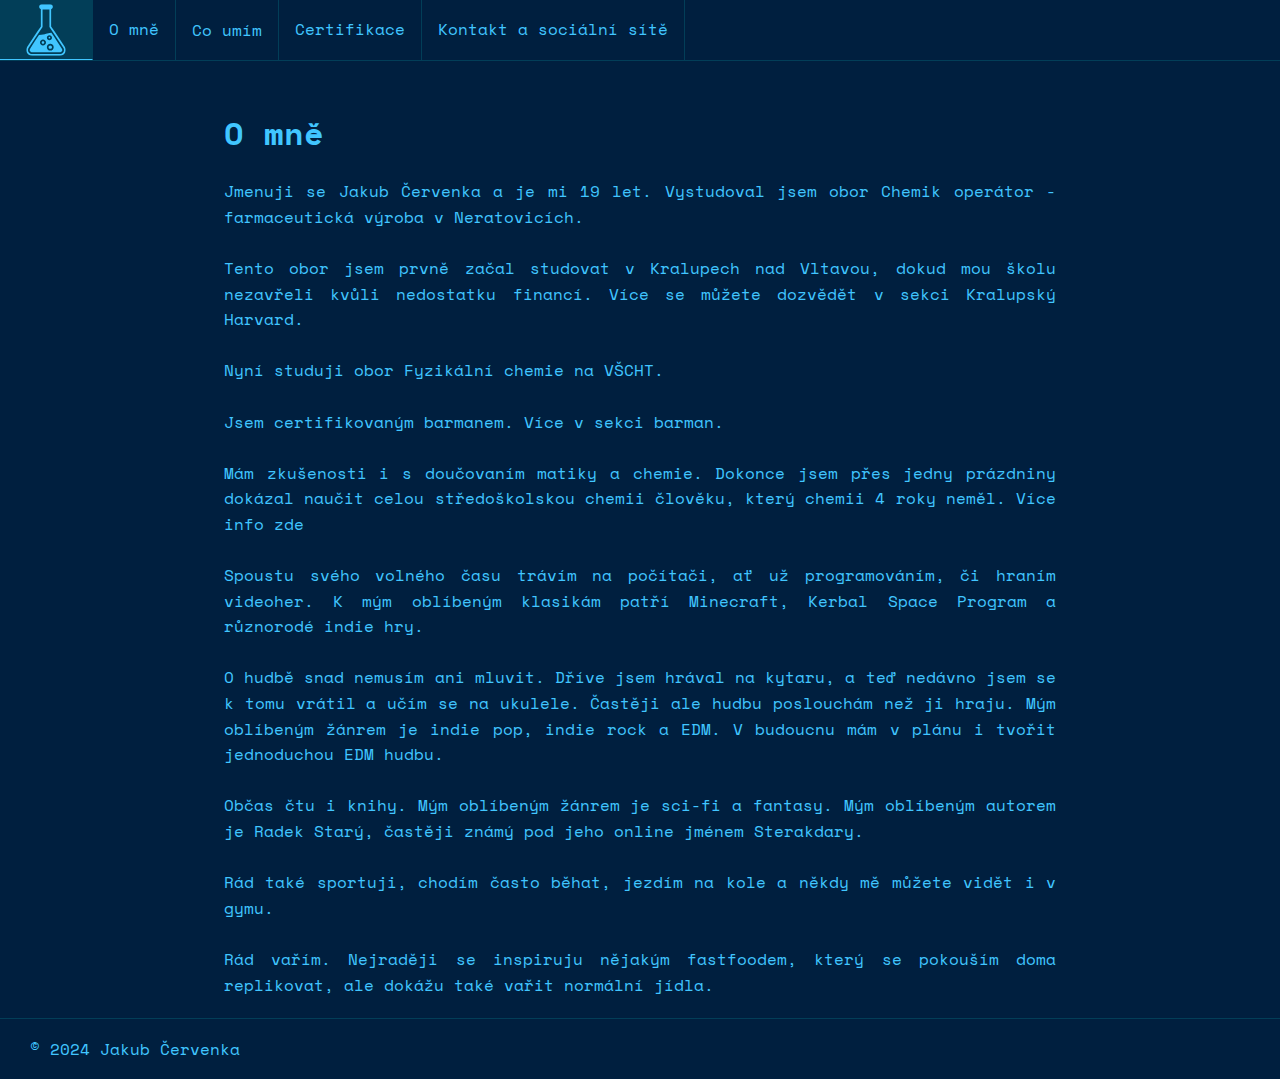
<file: o-mne/index.html>
<!DOCTYPE html>
<html lang="cs">
<head>
    <meta charset="UTF-8">
    <meta name="viewport" content="width=device-width, initial-scale=1.0">
    <title>Jakub Červenka</title>
    <link rel="stylesheet" href="/styles.css">
    <link rel="icon" href="/icons/my icons/icon.svg" type="image/svg+xml">
    <script src="/main.js"></script>
</head>
<body style="min-height: 99.9dvh;">
    <header>
        <nav class="navbar desktop-navbar">
            <ul>
                <li><a href="/"><img src="/icons/my icons/icon.svg" alt="Chemická baňka" title="Jakub Červenka"></a></li>
                <li><a href="/o-mne">O mně</a></li>
                <li>
                    <div class="dropdown">
                        <button>Co umím
                            <div class="dropdown-content">
                                <a href="/IT">IT</a>
                                <a href="/chemie-a-veda">Chemie a věda</a>
                                <a href="/doucovani">Doučování</a>
                                <a href="/#barman">Barman</a>
                                <a href="/ostatni">Ostatní</a>
                            </div>
                        </button>
                    </div>
                </li>
                <li><a href="/certifikace">Certifikace</a></li>
                <li><a href="/kontakt-a-socialni-site">Kontakt a sociální sítě</a></li>
            </ul>
        </nav>
        <nav class="navbar mobile-navbar">
            <div class="button-container">
                <a href="/"><img src="/icons/my icons/icon.svg" alt="Chemická baňka" title="Jakub Červenka" class="navbar-logo"></a>
                <button class="toggle-button js-button" style="font-size: 24px;">☰</button>
            </div>
            <ul id="navbar-list" class="links">
                <li><a href="/o-mne">O mně</a></li>
                <li>
                    <div class="dropdown">
                        <button>Co umím
                            <div class="dropdown-content">
                                <a href="/IT">IT</a>
                                <a href="/chemie-a-veda">Chemie a věda</a>
                                <a href="/doucovani">Doučování</a>
                                <a href="/#barman">Barman</a>
                                <a href="/ostatni">Ostatní</a>
                            </div>
                        </button>
                    </div>
                </li>
                <li><a href="/certifikace">Certifikace</a></li>
                <li><a href="/kontakt-a-socialni-site">Kontakt a sociální sítě</a></li>
            </ul>
        </nav>
    </header>

    <main class="container-static">
        <h1>O mně</h1>
        <p>
            Jmenuji se Jakub Červenka a je mi 19 let. Vystudoval jsem obor Chemik operátor - farmaceutická výroba v Neratovicích. <br> <br>
            Tento obor jsem prvně začal studovat v Kralupech nad Vltavou, dokud mou školu nezavřeli kvůli nedostatku financí. Více se můžete dozvědět v sekci <a href="/ostatni/#kralupsky-harvard">Kralupský Harvard</a>. <br><br>
            Nyní studuji obor Fyzikální chemie na VŠCHT.<br><br>
            Jsem certifikovaným barmanem. Více v sekci <a href="/#barman">barman</a>.<br><br>
            Mám zkušenosti i s doučovaním matiky a chemie. Dokonce jsem přes jedny prázdniny dokázal naučit celou středoškolskou chemii člověku, který chemii 4 roky neměl. <a href="/doucovani/#chemie">Více info zde</a><br><br>
            Spoustu svého volného času trávím na počítači, ať už programováním, či hraním videoher. K mým oblíbeným klasikám patří Minecraft, Kerbal Space Program a různorodé indie hry.<br><br>
            O hudbě snad nemusím ani mluvit. Dříve jsem hrával na kytaru, a teď nedávno jsem se k tomu vrátil a učím se na ukulele. Častěji ale hudbu poslouchám než ji hraju. Mým oblíbeným žánrem je indie pop, indie rock a EDM. V budoucnu mám v plánu i tvořit jednoduchou EDM hudbu.<br><br>
            Občas čtu i knihy. Mým oblíbeným žánrem je sci-fi a fantasy. Mým oblíbeným autorem je Radek Starý, častěji známý pod jeho online jménem Sterakdary.<br><br>
            Rád také sportuji, chodím často běhat, jezdím na kole a někdy mě můžete vidět i v gymu.<br><br>
            Rád vařím. Nejraději se inspiruju nějakým fastfoodem, který se pokouším doma replikovat, ale dokážu také vařit normální jídla.
        </p>
    </main>

    <footer class="bottom-panel">
        <p>&copy; 2024 Jakub Červenka</p>
    </footer>

</body>
</html>
</file>
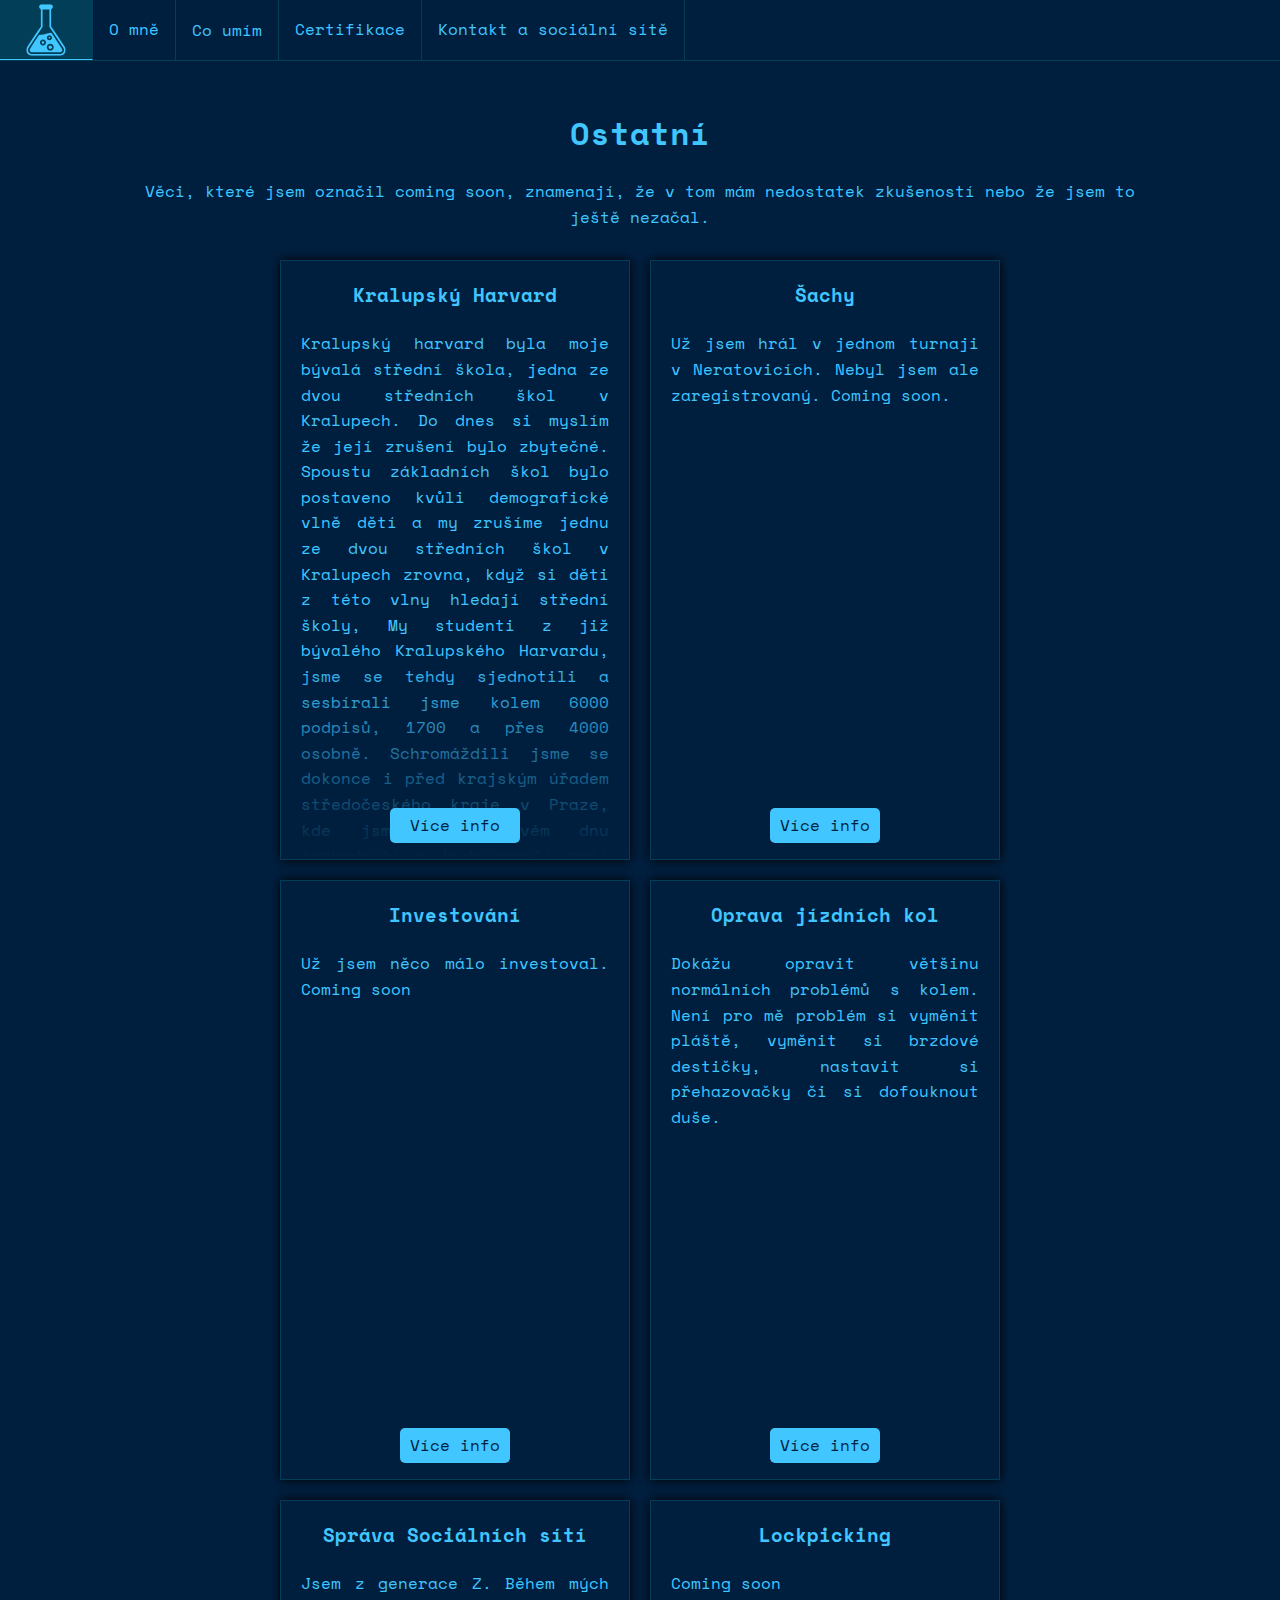
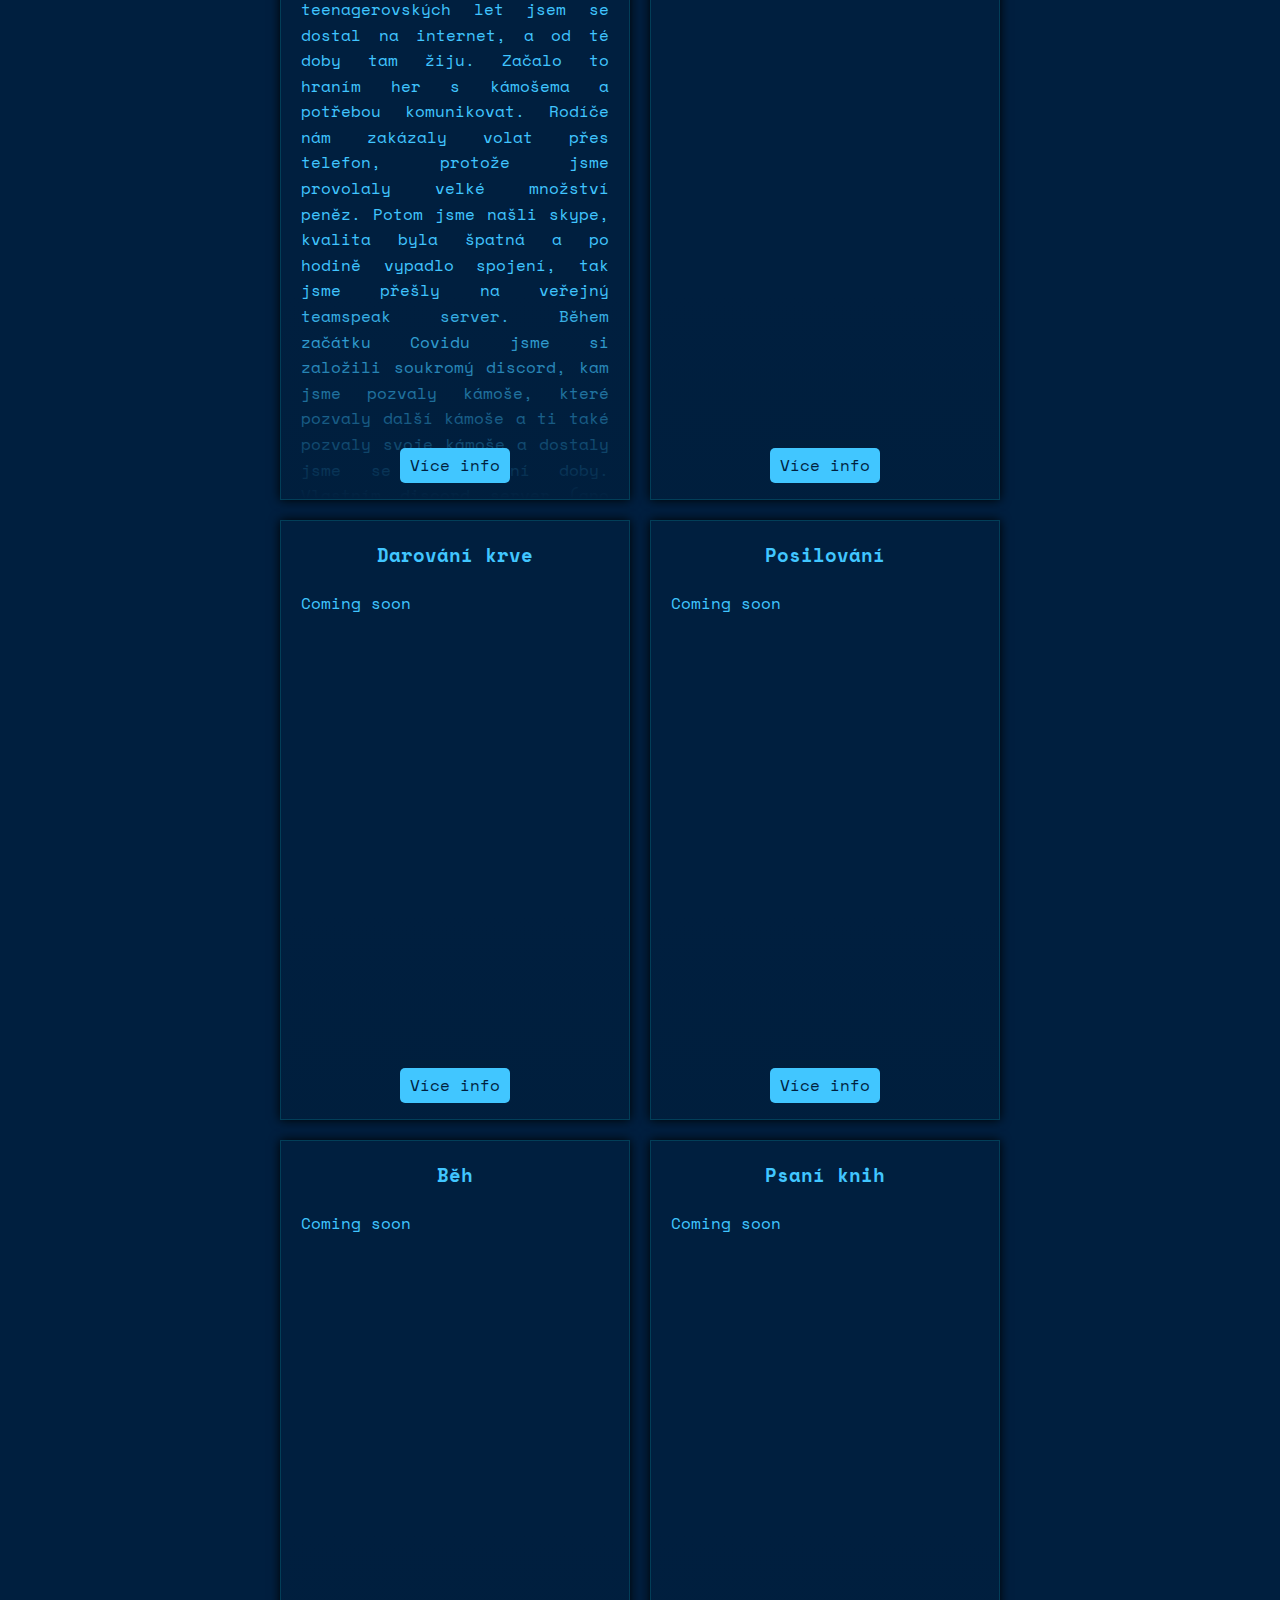
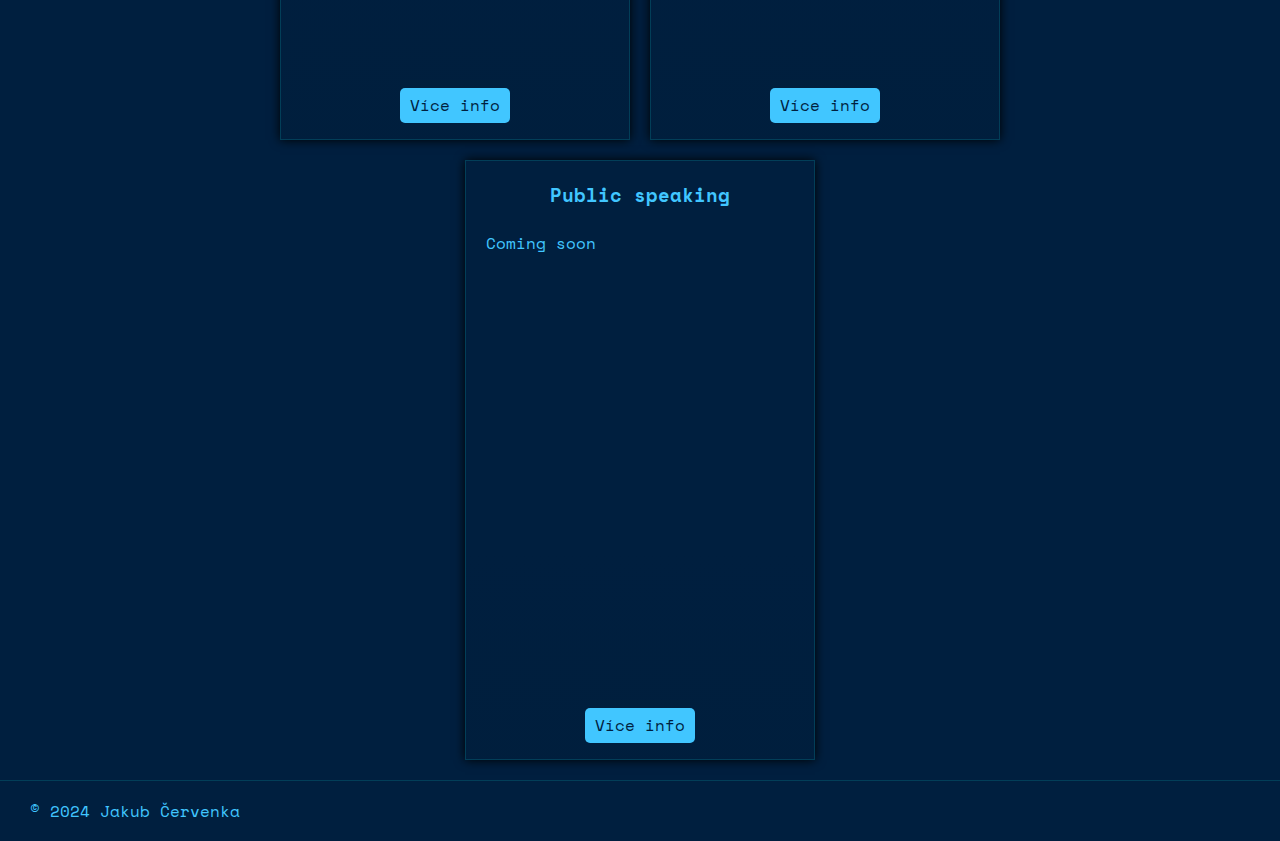
<file: ostatni/index.html>
<!DOCTYPE html>
<html lang="cs">
<head>
    <meta charset="UTF-8">
    <meta name="viewport" content="width=device-width, initial-scale=1.0">
    <title>Jakub Červenka</title>
    <link rel="stylesheet" href="/styles.css">
    <link rel="icon" href="/icons/my icons/icon.svg" type="image/svg+xml">
    <script src="/main.js"></script>
</head>
<body style="min-height: 99.9dvh;">
    <header>
        <nav class="navbar desktop-navbar">
            <ul>
                <li><a href="/"><img src="/icons/my icons/icon.svg" alt="Chemická baňka" title="Jakub Červenka"></a></li>
                <li><a href="/o-mne">O mně</a></li>
                <li>
                    <div class="dropdown">
                        <button>Co umím
                            <div class="dropdown-content">
                                <a href="/IT">IT</a>
                                <a href="/chemie-a-veda">Chemie a věda</a>
                                <a href="/doucovani">Doučování</a>
                                <a href="/#barman">Barman</a>
                                <a href="/ostatni">Ostatní</a>
                            </div>
                        </button>
                    </div>
                </li>
                <li><a href="/certifikace">Certifikace</a></li>
                <li><a href="/kontakt-a-socialni-site">Kontakt a sociální sítě</a></li>
            </ul>
        </nav>
        <nav class="navbar mobile-navbar">
            <div class="button-container">
                <a href="/"><img src="/icons/my icons/icon.svg" alt="Chemická baňka" title="Jakub Červenka" class="navbar-logo"></a>
                <button class="toggle-button js-button" style="font-size: 24px;">☰</button>
            </div>
            <ul id="navbar-list" class="links">
                <li><a href="/o-mne">O mně</a></li>
                <li>
                    <div class="dropdown">
                        <button>Co umím
                            <div class="dropdown-content">
                                <a href="/IT">IT</a>
                                <a href="/chemie-a-veda">Chemie a věda</a>
                                <a href="/doucovani">Doučování</a>
                                <a href="/#barman">Barman</a>
                                <a href="/ostatni">Ostatní</a>
                            </div>
                        </button>
                    </div>
                </li>
                <li><a href="/certifikace">Certifikace</a></li>
                <li><a href="/kontakt-a-socialni-site">Kontakt a sociální sítě</a></li>
            </ul>
        </nav>
    </header>

    <main class="container">
        <h1>Ostatní</h1>
        <p>Věci, které jsem označil coming soon, znamenají, že v tom mám nedostatek zkušeností nebo že jsem to ještě nezačal.</p>
        <div class="portfolio">
            <div class="skill-card" onclick="openModal('kralupsky-harvard', event)">
                <h3>Kralupský Harvard</h3>
                <p>Kralupský harvard byla moje bývalá střední škola, jedna ze dvou středních škol v Kralupech. Do dnes si myslím že její zrušení bylo zbytečné. Spoustu základních škol bylo postaveno kvůli demografické vlně dětí a my zrušíme jednu ze dvou středních škol v Kralupech zrovna, když si děti z této vlny hledají střední školy,
                    My studenti z již bývalého Kralupského Harvardu, jsme se tehdy sjednotili a sesbírali jsme kolem 6000 podpisů, 1700 <a href="https://www.petice.com/petice_za_zachovani_so_a_sou_kralupy_nad_vltavou" target="_blank">tady online</a> a přes 4000 osobně.
                    Schromáždili jsme se dokonce i před krajským úřadem středočeského kraje v Praze, kde jsme v mrazivém dnu rozhodnutí o budoucnosti naší školy protestovali. Odhlasovali uvědomění o naší petici a potom naši školu zavřeli.
                    
                    Kontakoval jsem přes 70 různých politiků a vlivných osob, z nichž se v naší situaci zaujala jen tehdejší europoslankyně Radka Maxová. Měla v plánu se i v naší škole zastavit, ale to nevím, jestli se nakonec stalo.
                    
                    Tuhle kategorii budu postupem času ještě rozšiřovat.</p>
                <a href="#" class="more-info-button">Více info</a>
            </div>
            <div class="skill-card" onclick="openModal('sachy', event)">
                <h3>Šachy</h3>
                <p>Už jsem hrál v jednom turnaji v Neratovicích. Nebyl jsem ale zaregistrovaný. Coming soon.</p>
                <a href="#" class="more-info-button">Více info</a>
            </div>
            <div class="skill-card" onclick="openModal('investovani', event)">
                <h3>Investování</h3>
                <p>Už jsem něco málo investoval. Coming soon</p>
                <a href="#" class="more-info-button">Více info</a>
            </div>
            <div class="skill-card" onclick="openModal('oprava-jizdnich-kol', event)">
                <h3>Oprava jízdních kol</h3>
                <p>Dokážu opravit většinu normálních problémů s kolem. Není pro mě problém si vyměnit pláště, vyměnit si brzdové destičky, nastavit si přehazovačky či si dofouknout duše.</p>
                <a href="#" class="more-info-button">Více info</a>
            </div>
            <div class="skill-card" onclick="openModal('sprava-socialnich-siti', event)">
                <h3>Správa Sociálních sítí</h3>
                <p>Jsem z generace Z. Během mých teenagerovských let jsem se dostal na internet, a od té doby tam žiju. Začalo to hraním her s kámošema a potřebou komunikovat. Rodíče nám zakázaly volat přes telefon, protože jsme provolaly velké množství peněz. Potom jsme našli skype, kvalita byla špatná a po hodině vypadlo spojení, tak jsme přešly na veřejný teamspeak server. Během začátku Covidu jsme si založili soukromý discord, kam jsme pozvaly kámoše, které pozvaly další kámoše a ti také pozvaly svoje kámoše a dostaly jsme se do dnešní doby. Vlastním discord server (ano jsem discord mod) s 150 lidmy. Mojí politikou je zachovat všem uživatelům co největší svobody bez možnosti omezování ostatních. Několikrát jsem musel řešit různé neshody mezi lidma. Spravuju 3 svoje instagramy a dokážu spravovat sociální sítě menším firmám.</p>
                <a href="#" class="more-info-button">Více info</a>
            </div>
            <div class="skill-card" onclick="openModal('lockpicking', event)">
                <h3>Lockpicking</h3>
                <p>Coming soon</p>
                <a href="#" class="more-info-button">Více info</a>
            </div>
            <div class="skill-card" onclick="openModal('darovani-krve', event)">
                <h3>Darování krve</h3>
                <p>Coming soon</p>
                <a href="#" class="more-info-button">Více info</a>
            </div>
            <div class="skill-card" onclick="openModal('posilovani', event)">
                <h3>Posilování</h3>
                <p>Coming soon</p>
                <a href="#" class="more-info-button">Více info</a>
            </div>
            <div class="skill-card" onclick="openModal('beh', event)">
                <h3>Běh</h3>
                <p>Coming soon</p>
                <a href="#" class="more-info-button">Více info</a>
            </div>
            <div class="skill-card" onclick="openModal('psani-knih', event)">
                <h3>Psaní knih</h3>
                <p>Coming soon</p>
                <a href="#" class="more-info-button">Více info</a>
            </div>
            <div class="skill-card" onclick="openModal('public-speaking', event)">
                <h3>Public speaking</h3>
                <p>Coming soon</p>
                <a href="#" class="more-info-button">Více info</a>
            </div>
        </div>
    </main>

    <footer class="bottom-panel">
        <p>&copy; 2024 Jakub Červenka</p>
    </footer>

    <div class="modal" id="kralupsky-harvard">
        <div class="modal-content">
            <span class="close" onclick="closeModal()">&times;</span>
            <h2>Kralupský Harvard</h2>
            <p>Kralupský harvard byla moje bývalá střední škola, jedna ze dvou středních škol v Kralupech. Do dnes si myslím že její zrušení bylo zbytečné. Spoustu základních škol bylo postaveno kvůli demografické vlně dětí a my zrušíme jednu ze dvou středních škol v Kralupech zrovna, když si děti z této vlny hledají střední školy,
                My studenti z již bývalého Kralupského Harvardu, jsme se tehdy sjednotili a sesbírali jsme kolem 6000 podpisů, 1700 <a href="https://www.petice.com/petice_za_zachovani_so_a_sou_kralupy_nad_vltavou" target="_blank">tady online</a> a přes 4000 osobně.
                Schromáždili jsme se dokonce i před krajským úřadem středočeského kraje v Praze, kde jsme v mrazivém dnu rozhodnutí o budoucnosti naší školy protestovali. Odhlasovali uvědomění o naší petici a potom naši školu zavřeli.
                
                Kontakoval jsem přes 70 různých politiků a vlivných osob, z niž se v naší situaci zaujmula jen tehdejší europoslankyně Radka Maxová. Měla v plánu se i v naší škole zastavit, ale to nevím, jestli se nakonec stalo.
                
                Tuhle kategorii budu postupem času ještě rozšiřovat.</p>
        </div>
    </div>
    <div class="modal" id="sachy">
        <div class="modal-content">
            <span class="close" onclick="closeModal()">&times;</span>
            <h2>Šachy</h2>
            <p>Už jsem hrál v jednom turnaji v Neratovicích. Nebyl jsem ale zaregistrovaný. Coming soon.</p>
        </div>
    </div>
    <div class="modal" id="investovani">
        <div class="modal-content">
            <span class="close" onclick="closeModal()">&times;</span>
            <h2>Investování</h2>
            <p>Už jsem něco málo investoval. Coming soon.</p>
        </div>
    </div>
    <div class="modal" id="oprava-jizdnich-kol">
        <div class="modal-content">
            <span class="close" onclick="closeModal()">&times;</span>
            <h2>Oprava jízdních kol</h2>
            <p>Dokážu opravit většinu normálních problémů s kolem. Není pro mě problém si vyměnit pláště, vyměnit si brzdové destičky, nastavit si přehazovačky či si dofouknout duše.</p>
        </div>
    </div>
    <div class="modal" id="sprava-socialnich-siti">
        <div class="modal-content">
            <span class="close" onclick="closeModal()">&times;</span>
            <h2>Správa sociálních sítí</h2>
            <p>Jsem z generace Z. Během mých teenagerovských let jsem se dostal na internet, a od té doby tam žiju. Začalo to hraním her s kámošema a potřebou komunikovat. Rodíče nám zakázaly volat přes telefon, protože jsme provolaly velké množství peněz. Potom jsme našli skype, kvalita byla špatná a po hodině vypadlo spojení, tak jsme přešly na veřejný teamspeak server. Během začátku Covidu jsme si založili soukromý discord, kam jsme pozvaly kámoše, které pozvaly další kámoše a ti také pozvaly svoje kámoše a dostaly jsme se do dnešní doby. Vlastním discord server (ano jsem discord mod) s 150 lidmy. Mojí politikou je zachovat všem uživatelům co největší svobody bez možnosti omezování ostatních. Několikrát jsem musel řešit různé neshody mezi lidma. Spravuju 3 svoje instagramy a dokážu spravovat sociální sítě menším firmám.</p>
        </div>
    </div>
    <div class="modal" id="lockpicking">
        <div class="modal-content">
            <span class="close" onclick="closeModal()">&times;</span>
            <h2>Lockpicking</h2>
            <p>Coming soon.</p>
        </div>
    </div>
    <div class="modal" id="darovani-krve">
        <div class="modal-content">
            <span class="close" onclick="closeModal()">&times;</span>
            <h2>Darování krve</h2>
            <p>Coming soon.</p>
        </div>
    </div>
    <div class="modal" id="posilovani">
        <div class="modal-content">
            <span class="close" onclick="closeModal()">&times;</span>
            <h2>Posilování</h2>
            <p>Coming soon.</p>
        </div>
    </div>
    <div class="modal" id="beh">
        <div class="modal-content">
            <span class="close" onclick="closeModal()">&times;</span>
            <h2>Běh</h2>
            <p>Coming soon.</p>
        </div>
    </div>
    <div class="modal" id="psani-knih">
        <div class="modal-content">
            <span class="close" onclick="closeModal()">&times;</span>
            <h2>Psaní knih</h2>
            <p>Coming soon.</p>
        </div>
    </div>
    <div class="modal" id="public-speaking">
        <div class="modal-content">
            <span class="close" onclick="closeModal()">&times;</span>
            <h2>Public speaking</h2>
            <p>Coming soon.</p>
        </div>
    </div>
</body>
</html>
</file>
<file: styles.css>
@import url('https://fonts.googleapis.com/css2?family=Space+Mono&display=swap');

/* Reset some default browser styles */
* {
    margin: 0;
    padding: 0;
    box-sizing: border-box;
}

/* Set default font and background color */
body {
    font-family: 'Space Mono', monospace;
    background-color: #001F3F;
    color: #41C6FF;
    line-height: 1.6;
    display: flex;
    flex-direction: column;
    justify-content: center;
    align-items: center;
}

/* Header and footer styling */
header {
    width: 100%;
    height: 60px;
}

footer {
    width: 100%;
    text-align: left;
    padding: 0 30px;
    background-color: #001F3F;
    color: #41C6FF;
    border-top: 1px solid #023E58;
    height: 60px;
    display: flex;
    align-items: center;
}

footer p {
    line-height: 60px;
    margin: 0;
}

/* Default styling for headings */
h1, h2, h3 {
    margin-bottom: 20px;
    color: #41C6FF;
}

/* Default styling for paragraphs */
p {
    margin-bottom: 20px;
    color: #41C6FF;
}

/* Default styling for links */
a {
    color: #41C6FF;
    text-decoration: none;            
}

a:hover {
    color: #e0f7ff;
}

/* Default styling for lists */
ul {
    list-style: none;
}

/* Default styling for images */
img {
    max-width: 100%;
    height: auto;
}

/* Default styling for buttons */
button {
    display: inline-block;
    cursor: pointer;
    border: none;
}

/* .instagram-media {
    display: flex;
    justify-content: space-between;
} */
.instagram-container {
    display: flex;
    flex-wrap: wrap;
    gap: 1em;
    justify-content: center;
    align-items: center;
    padding: 0 1em;
}

/* Desktop Navbar */
.desktop-navbar {
    display: flex; /* Use flexbox for layout */
    align-items: center; /* Center items vertically */
}

/* Mobile Navbar */
.mobile-navbar {
    display: none; /* Hide by default */
    background-color: #001F3F;
    z-index: 2;
}

/* Show mobile navbar on smaller screens */
@media (max-width: 768px) {
    .desktop-navbar {
        display: none; /* Hide desktop navbar */
    }
    .mobile-navbar {
        display: flex; /* Show mobile navbar */
        flex-direction: column; /* Stack items vertically */
    }
}

/* Container for home icon and JS button */
.navbar .button-container {
    display: flex; /* Use flexbox for layout */
    justify-content: space-between; /* Space between items */
    align-items: center; /* Center items vertically */
    width: 100%; /* Full width */
}

/* Adjust navbar positioning */
.navbar {
    position: relative; /* Keep navbar relative */
    /* ... existing styles ... */
}

/* Hide other links by default */
.navbar ul {
    display: none; /* Hide by default */
    position: absolute; /* Position it below the button */
    top: 100%; /* Position it below the button */
    left: 0; /* Align to the left */
    right: 0; /* Stretch to the right */
}

/* Show links when JS button is clicked */
.navbar ul.show {
    display: flex; /* Show links in flex layout */
    flex-direction: column; /* Stack links vertically */
    /* Additional styles for dropdown */
}

.navbar ul {
    display: flex;
    flex-direction: row;
    list-style-type: none;
    margin: 0; /* Remove default margin */
    padding: 0; /* Remove default padding */
    border-bottom: 1px solid #023E58;
}

.navbar a, .navbar button {
    padding: 0.5em 1em; /* Adjust padding as needed */
}

.navbar a {
    height: 60px; /* Make links fill the height of the navbar */
    padding: 0 1em; /* Adjust padding as needed */
    display: flex; /* Use flex to center text */
    align-items: center; /* Center text vertically */
    text-align: center;
    z-index: 2;
    background-color: #001F3F;
}

.desktop-navbar a {
    border-right: 1px solid #023e58;
}

.navbar a:hover {
    background-color: #023e58;
    border-bottom: 1px solid #41C6FF; /* Change border color on hover */
    /* box-shadow: 0 0 5px #41C6FF; */
}

.navbar button {
    font-family: 'Space Mono', monospace; /* Match font */
    font-size: 1em; /* Adjust size as needed */
    height: 60px; /* Make links fill the height of the navbar */
    padding: 0 1em; /* Adjust padding as needed */
    line-height: 60px; /* Adjusted to match button height */
    background-color: #001F3F;
    color: #41C6FF;
    width: 100%;
}

.mobile-navbar button {
    border-bottom: 1px solid #023e58; /* Added transparent border */
}

.mobile-navbar a {
    border-right: 1px solid #023E58;
}

.mobile-navbar .dropdown button {
    border-bottom: 1px solid #023e58; /* Added transparent border */
    text-align: left;
}

.mobile-navbar a {
    border-bottom: 1px solid #023E58;
}


.navbar button:hover {
    background-color: #023e58;
    border-bottom: 1px solid #41C6FF; /* Added transparent border */
}

.navbar .dropdown{
    position: relative;
    border-right: 1px solid #023E58;
}

.navbar .dropdown-content {
    display: none;
    position: absolute;
    background-color: #001F3F;
    top: 100%;
    left: 0;
    width: 200px;
    z-index: 5;
    box-shadow: 0px 0px 5px black; /* Corrected box-shadow property */
}

.navbar button:hover .dropdown-content{
    display: block;
}

.navbar ul.collapsed {
    display: flex; /* Show the list when collapsed */
    flex-direction: column; /* Stack items vertically */
    border: 1px solid #023e58; /* Add border around the navbar */
}

.navbar .toggle-button {
    display: none; /* Hide the button by default */
}

@media (max-width: 768px) {
    .navbar ul {
        flex-direction: column; /* Stack items vertically */
        display: none; /* Hide by default */
    }
    .navbar ul.collapsed {
        display: flex; /* Show the list when not collapsed */
    }
    .navbar .toggle-button {
        display: block; /* Show the button */
    }
}

.navbar .dropdown-content a {
    border-bottom: 1px solid #023E58;
    border-left: 1px solid #023E58;
}
.navbar .dropdown-content a:hover {
    border-bottom: 1px solid #41C6FF;
}


.navbar li {
    float: left;
}

.navbar img {
    height: 60px;
}

/* Container class for centering content */
.container {
    width:80%;
    margin: auto;
    margin-top: 3em;
    overflow: hidden;
    text-align: center;
}

.container-static {
    width:80%;
    margin: auto;
    margin-top: 3em;
    overflow: hidden;
    text-align: center;
    text-align: justify;
    width: 65%;
}

@media (max-width: 925px) {
    .container {
        width: 100%;
    }
}

@media (max-width: 480px) {
    .container-static {
        text-align: left;
        width: 90%;
    }
}

/* Portfolio styling */
.portfolio {
    display: flex;
    flex-wrap: wrap; /* Allow wrapping */
    justify-content: center;
    margin-bottom: 10px;
}
/* Skill card styling */
.skill-card {
    width: 350px; /* Fixed width */
    margin: 10px; /* Margin around each card */
    padding: 20px;
    background-color: #001F3F;
    border: 1px solid #023E58;
    text-align: center;
    overflow: hidden; /* Hide overflow */
    position: relative; /* Position for pseudo-element */
    box-shadow: 0 0 10px 0 #000000; /* Box shadow */
    min-height: 600px;
    cursor: pointer; /* Change cursor to pointer for the whole card */
    /* Added for the last visible word to turn from left (visible) to right background color */
    &::after {
        content: '';
        position: absolute;
        top: 65%;
        right: 0;
        width: 100%; /* Adjust width as needed */
        height: 35%;
        background: linear-gradient(to top, hsl(210, 100%, 12%), transparent); /* Lineral gradient for transparency */
        z-index: 0;
    }
}

.skill-card a {
    position: absolute; /* Positioning for button */
    bottom: 1em; /* Position at the bottom */
    left: 50%; /* Center horizontally */
    transform: translateX(-50%); /* Center adjustment */
    background-color: #41C6FF; /* Button color */
    color: #001F3F; /* Button text color */
    padding: 5px 10px; /* Button padding */
    text-decoration: none; /* Remove underline */
    border-radius: 5px; /* Rounded corners */
    z-index: 1;
    pointer-events: auto; /* Allow button to be clickable */
}

.skill-card:hover {
    box-shadow: 0 0 10px 0px #41c6ff28, 0 0 0 1px #41C6FF;
    
}

/* Fade effect for text */
.skill-card p {
    max-height: 0;  /* Limit height for paragraph */
    text-align: justify; /* Align text to both left and right */
}

.skill-card a:hover {
    background-color: #F0FAFF;
    color: #001F3F;
}


/* Modal styles */
.modal {
    display: none; /* Hidden by default */
    position: fixed;
    z-index: 3;
    left: 0;
    top: 0;
    width: 100%;
    height: 100%;
    background-color: rgba(0, 0, 0, 0.5);
    overflow: auto; /* Allow scrolling if content is too long */
}
.modal-content {
    background-color: #001F3F;
    margin: 15% auto;
    padding: 20px;
    border: 1px solid #023E58;
    width: 80%;
    max-height: 85%; /* Limit height to allow scrolling */
    overflow-y: auto; /* Enable vertical scrolling */
    text-align: justify;
}

@media (max-width: 480px) {
    .modal-content {
        width: 95%;
    }
}

.close {
    color: #41C6FF;
    float: right;
    font-size: 28px;
    font-weight: bold;
}

.close:hover, .close:focus {
    color: black;
    text-decoration: none;
    cursor: pointer;
}

.gallery {
    display: flex;
    flex-wrap: wrap;
    justify-content: center;
    gap: 10px;
}

.gallery-item {
    max-width: 400px;
}
</file>
